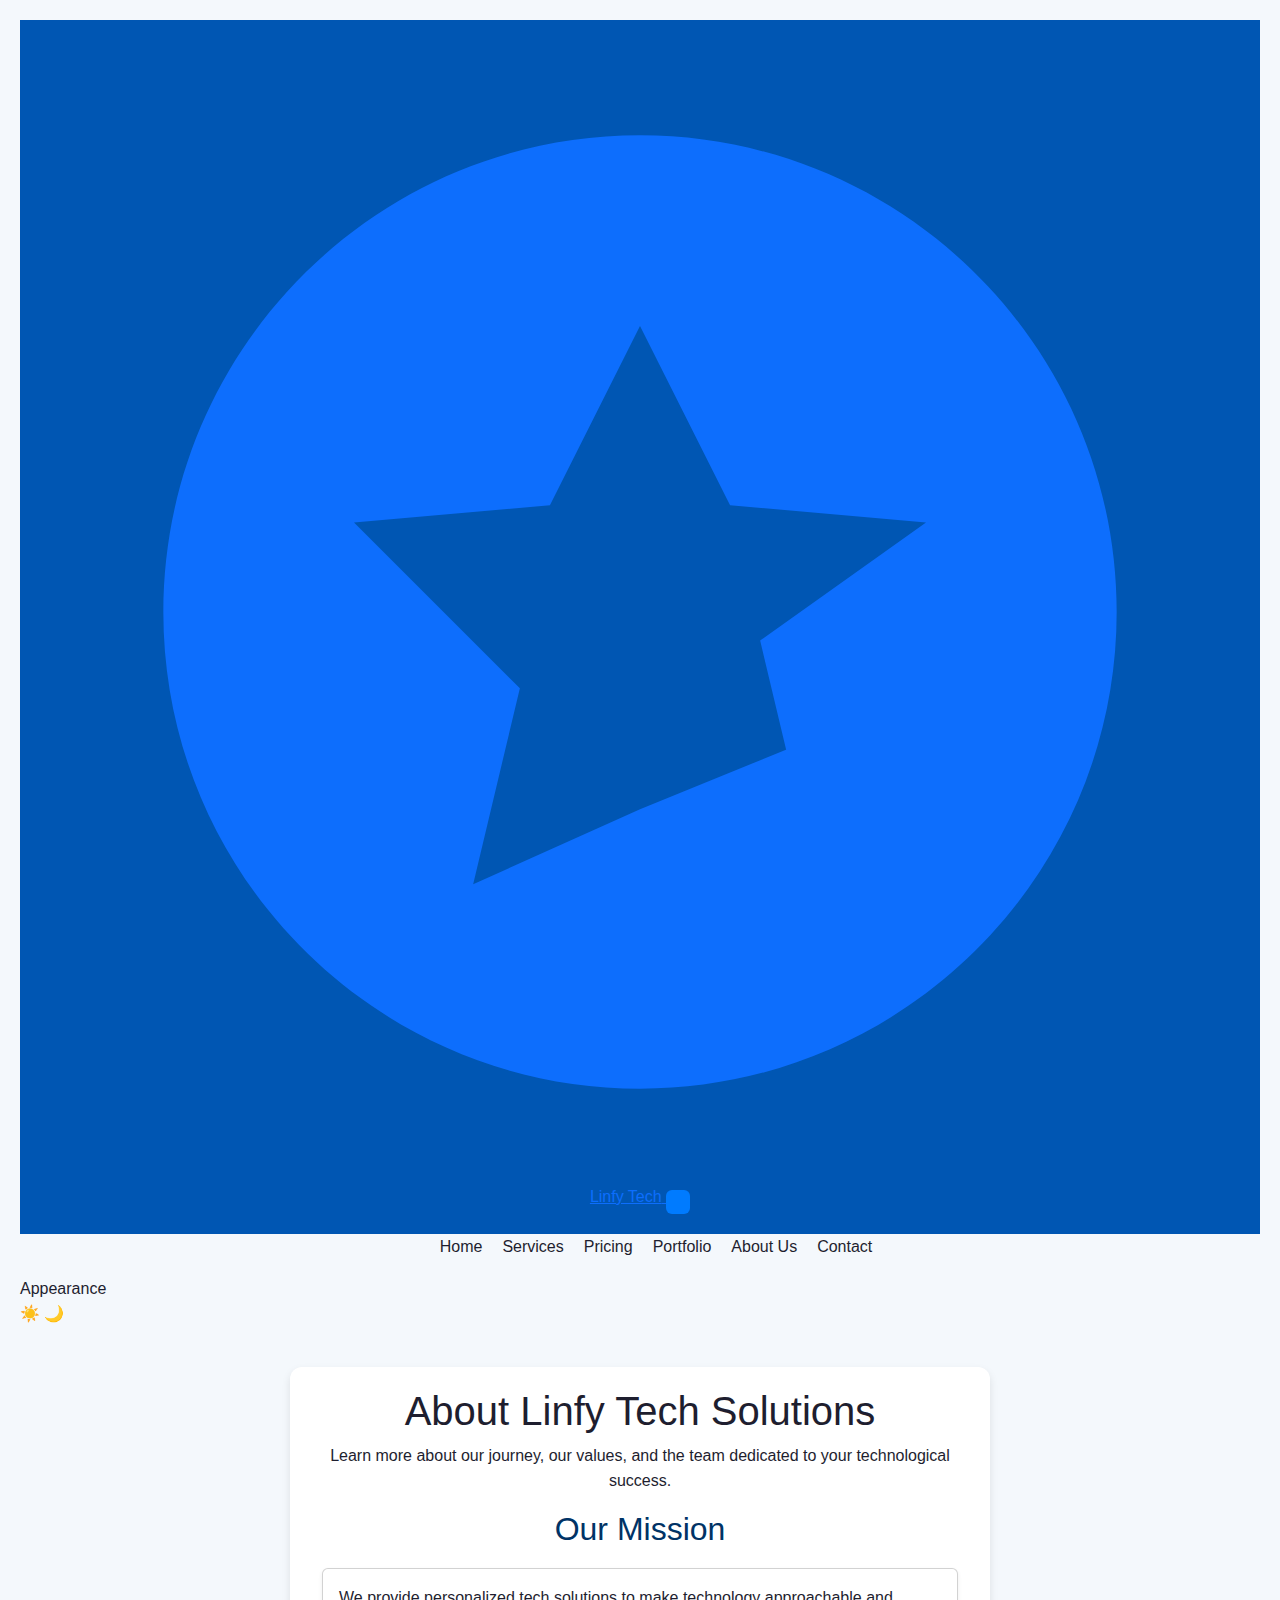
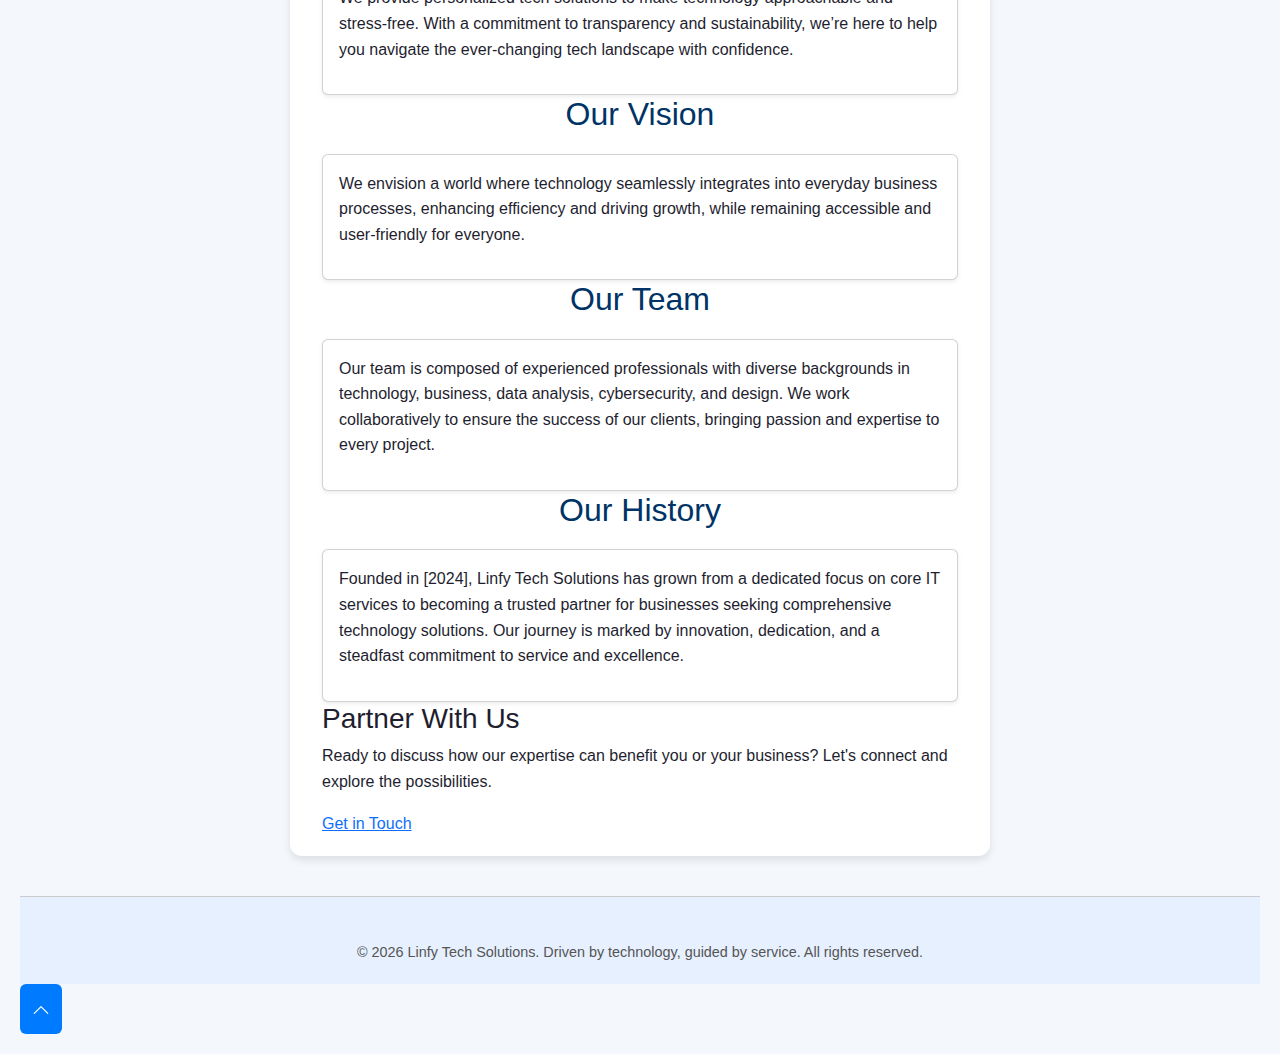
<file: about.html>
<!DOCTYPE html>
<html lang="en" data-bs-theme="light">
<head>
    <meta charset="UTF-8">
    <meta name="viewport" content="width=device-width, initial-scale=1.0">
    <!-- Updated Title -->
    <title>About Us - Linfy Tech Solutions</title>
    <!-- Bootstrap CSS -->
    <link href="https://cdn.jsdelivr.net/npm/bootstrap@5.3.3/dist/css/bootstrap.min.css" rel="stylesheet" integrity="sha384-QWTKZyjpPEjISv5WaRU9OFeRpok6YctnYmDr5pNlyT2bRjXh0JMhjY6hW+ALEwIH" crossorigin="anonymous">
    <!-- Font Awesome CSS (Using v6.5.1 like index.html) -->
    <link rel="stylesheet" href="https://cdnjs.cloudflare.com/ajax/libs/font-awesome/6.5.1/css/all.min.css" integrity="sha512-DTOQO9RWCH3ppGqcWaEA1BIZOC6xxalwEsw9c2QQeAIftl+Vegovlnee1c9QX4TctnWMn13TZye+giMm8e2LwA==" crossorigin="anonymous" referrerpolicy="no-referrer" />
    <!-- Global Styles -->
    <link rel="stylesheet" href="styles.css">
    <!-- Preconnect/Preload hints -->
    <link rel="preconnect" href="https://fonts.googleapis.com">
    <link rel="preconnect" href="https://fonts.gstatic.com" crossorigin>
</head>
<body>
    <div class="app-container">
        <div class="scroll-indicator"></div>

        <!-- Site Header (Standard) -->
        <header class="site-header">
            <div class="header-container container-fluid px-lg-5 px-3">
                 <a href="index.html" class="brand">
                     <!-- Standard SVG Logo -->
                     <svg viewBox="0 0 24 24" fill="currentColor" xmlns="http://www.w3.org/2000/svg"><path d="M12 2C6.48 2 2 6.48 2 12s4.48 10 10 10 10-4.48 10-10S17.52 2 12 2zm3.5 12.71L12 16.14l-3.5 1.57.98-4.11L6 10.12l4.11-.36L12 6l1.89 3.76L18 10.12l-3.48 2.48.98 4.11z"/></svg>
                    <span>Linfy Tech</span>
                </a>
                 <button class="menu-toggle" aria-label="Toggle navigation menu" aria-expanded="false" aria-controls="sidebarNav">
                    <span class="icon-line line-1"></span>
                    <span class="icon-line line-2"></span>
                    <span class="icon-line line-3"></span>
                </button>
            </div>
        </header>

        <!-- Sidebar Navigation (Standard - Added Portfolio) -->
        <nav class="sidebar" id="sidebarNav">
             <ul class="nav-links">
                <li><a href="index.html" class="nav-link">Home</a></li>
                <li><a href="services.html" class="nav-link">Services</a></li>
                <li><a href="pricing.html" class="nav-link">Pricing</a></li>
                <li><a href="portfolio.html" class="nav-link">Portfolio</a></li>
                <li><a href="about.html" class="nav-link">About Us</a></li>
                <li><a href="contact.html" class="nav-link">Contact</a></li>
            </ul>
            <div class="theme-switch-container">
                <span class="theme-switch-label">Appearance</span>
                 <div class="theme-switch" role="switch" aria-checked="false" tabindex="0" aria-label="Toggle dark mode">
                    <span class="icon" aria-hidden="true">☀️</span>
                    <span class="icon" aria-hidden="true">🌙</span>
                </div>
            </div>
        </nav>
        <!-- Sidebar Overlay (Standard) -->
        <div class="sidebar-overlay"></div>

        <!-- Main Content Area -->
        <main class="main-container flex-grow-1">
            <!-- Standard Content Wrapper -->
            <div class="content-wrapper container-xl">

                <!-- Page Header Card -->
                <section class="page-header-card text-center"> <!-- Added text-center for initial card -->
                    <h1 class="page-title">About Linfy Tech Solutions</h1>
                    <p class="intro-text">
                        Learn more about our journey, our values, and the team dedicated to your technological success.
                    </p>
                </section>

                <!-- Mission Section -->
                <section class="page-section mission-section">
                    <div class="section-heading">
                        <h2>Our Mission</h2>
                        <!-- Optional Subtitle: <p>Our driving purpose.</p> -->
                    </div>
                    <!-- Using card style for content consistency -->
                    <div class="card card-body shadow-sm">
                        <p>We provide personalized tech solutions to make technology approachable and stress-free. With a commitment to transparency and sustainability, we’re here to help you navigate the ever-changing tech landscape with confidence.</p>
                    </div>
                </section>

                <!-- Vision Section -->
                <section class="page-section vision-section">
                    <div class="section-heading">
                        <h2>Our Vision</h2>
                         <!-- Optional Subtitle: <p>Where we aim to go.</p> -->
                    </div>
                    <div class="card card-body shadow-sm">
                        <p>We envision a world where technology seamlessly integrates into everyday business processes, enhancing efficiency and driving growth, while remaining accessible and user-friendly for everyone.</p>
                    </div>
                </section>

                <!-- Team Section -->
                <section class="page-section team-section">
                    <div class="section-heading">
                        <h2>Our Team</h2>
                         <!-- Optional Subtitle: <p>The people behind the solutions.</p> -->
                    </div>
                    <div class="card card-body shadow-sm">
                        <p>Our team is composed of experienced professionals with diverse backgrounds in technology, business, data analysis, cybersecurity, and design. We work collaboratively to ensure the success of our clients, bringing passion and expertise to every project.</p>
                        <!-- Future Enhancement: Could use a row/col layout here for individual team member profiles -->
                    </div>
                </section>

                <!-- History Section -->
                <section class="page-section history-section">
                    <div class="section-heading">
                        <h2>Our History</h2>
                         <!-- Optional Subtitle: <p>Our story so far.</p> -->
                    </div>
                     <div class="card card-body shadow-sm">
                        <p>Founded in [2024], Linfy Tech Solutions has grown from a dedicated focus on core IT services to becoming a trusted partner for businesses seeking comprehensive technology solutions. Our journey is marked by innovation, dedication, and a steadfast commitment to service and excellence.</p>
                     </div>
                </section>

                <!-- Call to Action Section (Standard) -->
                <section class="page-section cta-section-wrapper">
                     <div class="cta-section">
                        <h3>Partner With Us</h3>
                        <p>Ready to discuss how our expertise can benefit you or your business? Let's connect and explore the possibilities.</p>
                        <a href="contact.html" class="cta-btn">Get in Touch</a>
                    </div>
                </section>

            </div> <!-- End .content-wrapper -->
        </main>

        <!-- Site Footer (Standard + Social from index.html) -->
        <footer class="site-footer mt-auto">
            <div class="container">
                 <div class="social-media mb-4">
                    <a href="https://www.facebook.com/profile.php?id=100084779703710" target="_blank" rel="noopener noreferrer" aria-label="Facebook" class="social-icon"><i class="fab fa-facebook-f"></i></a>
                    <a href="https://www.linkedin.com/in/linfordlee14/" target="_blank" rel="noopener noreferrer" aria-label="LinkedIn" class="social-icon"><i class="fab fa-linkedin-in"></i></a>
                    <a href="mailto:linfordlee14@gmail.com" aria-label="Email" class="social-icon"><i class="fas fa-envelope"></i></a>
                    <a href="https://github.com/linfordlee14" target="_blank" rel="noopener noreferrer" aria-label="GitHub" class="social-icon"><i class="fab fa-github"></i></a>
                </div>
                <div class="copyright">
                    <!-- Standard copyright with dynamic year -->
                    © <span id="current-year"></span> Linfy Tech Solutions. Driven by technology, guided by service. All rights reserved.
                </div>
            </div>
        </footer>

        <!-- Back to Top Button (Standard) -->
        <button class="back-to-top" aria-label="Back to Top" title="Back to Top">
             <svg xmlns="http://www.w3.org/2000/svg" width="18" height="18" fill="currentColor" viewBox="0 0 16 16">
                <path fill-rule="evenodd" d="M7.646 4.646a.5.5 0 0 1 .708 0l6 6a.5.5 0 0 1-.708.708L8 5.707l-5.646 5.647a.5.5 0 0 1-.708-.708l6-6z"/>
            </svg>
        </button>
    </div> <!-- End .app-container -->

    <!-- Global Scripts -->
    <!-- Relies on the global script.js for all functionality -->
    <script src="script.js" defer></script>
</body>
</html>
</file>
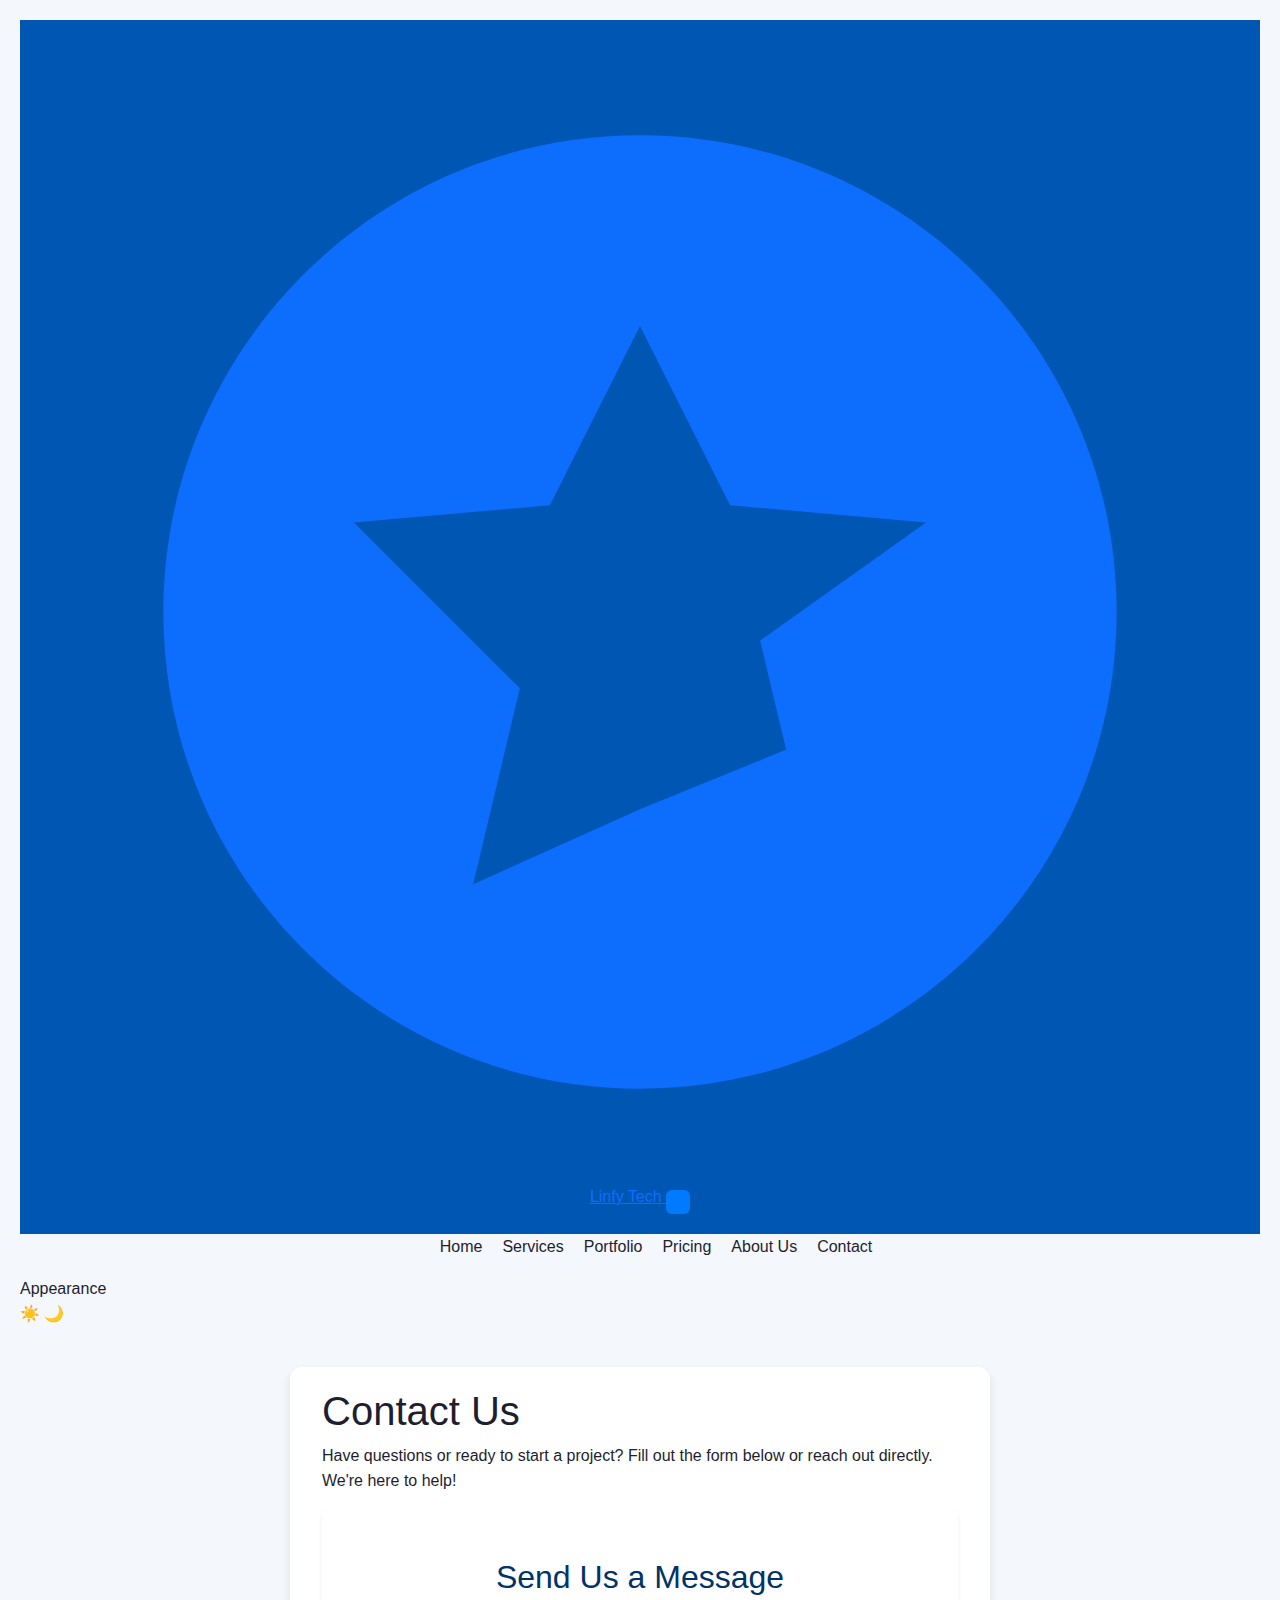
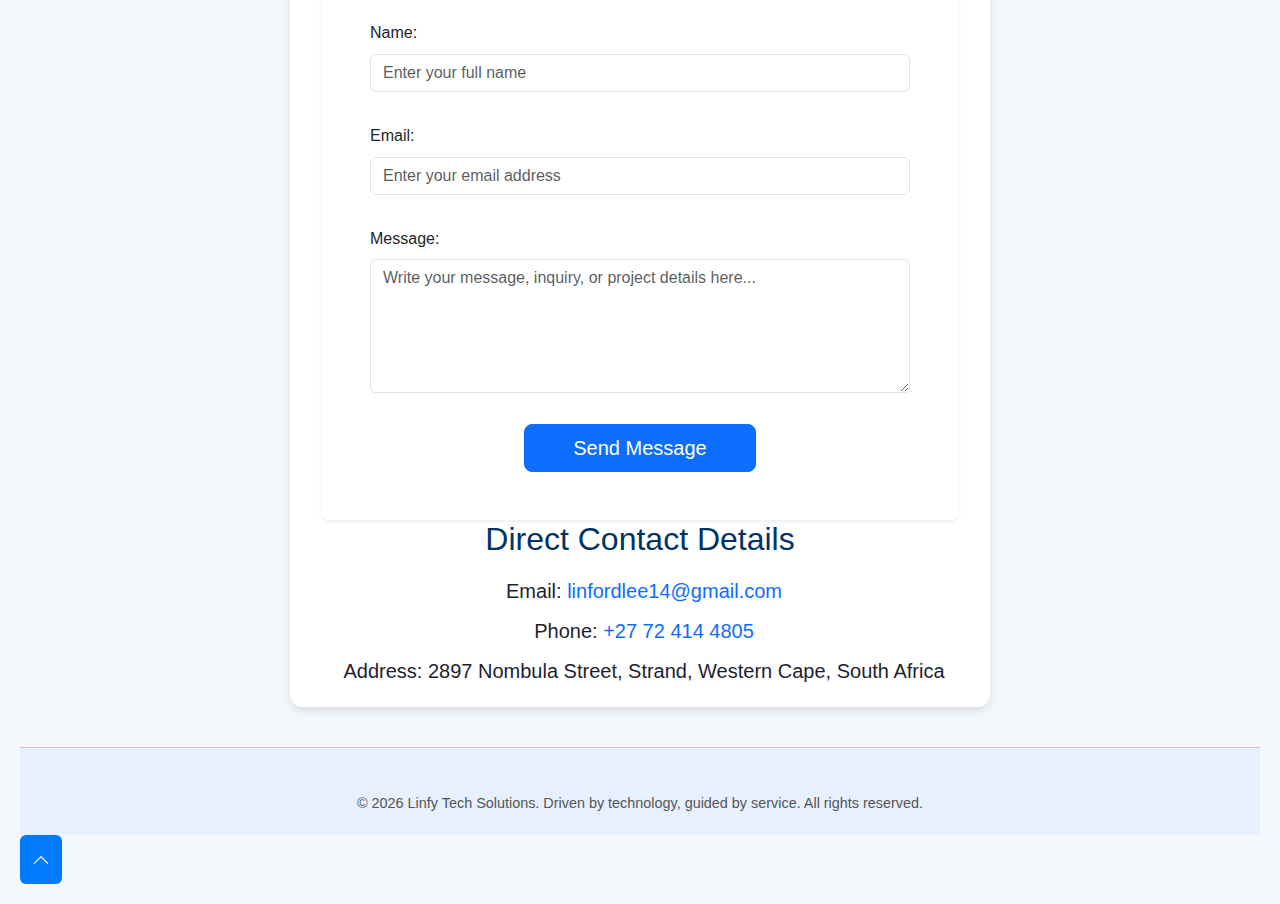
<file: contact.html>
<!DOCTYPE html>
<html lang="en" data-bs-theme="light">
<head>
    <meta charset="UTF-8">
    <meta name="viewport" content="width=device-width, initial-scale=1.0">
    <title>Contact Us - Linfy Tech Solutions</title>
    <!-- Bootstrap CSS -->
    <link href="https://cdn.jsdelivr.net/npm/bootstrap@5.3.3/dist/css/bootstrap.min.css" rel="stylesheet" integrity="sha384-QWTKZyjpPEjISv5WaRU9OFeRpok6YctnYmDr5pNlyT2bRjXh0JMhjY6hW+ALEwIH" crossorigin="anonymous">
    <!-- Font Awesome CSS (Required for icons) -->
    <link rel="stylesheet" href="https://cdnjs.cloudflare.com/ajax/libs/font-awesome/6.5.1/css/all.min.css" integrity="sha512-DTOQO9RWCH3ppGqcWaEA1BIZOC6xxalwEsw9c2QQeAIftl+Vegovlnee1c9QX4TctnWMn13TZye+giMm8e2LwA==" crossorigin="anonymous" referrerpolicy="no-referrer" />
    <!-- Global Styles -->
    <link rel="stylesheet" href="styles.css">
    <!-- Preconnect/Preload hints -->
    <link rel="preconnect" href="https://fonts.googleapis.com">
    <link rel="preconnect" href="https://fonts.gstatic.com" crossorigin>
    <!-- Specific styles for this page (if any minor tweaks are needed, but try to keep in styles.css) -->
    <!--
    <style>
        /* Example: Adjust submit button margin if needed */
        /* .contact-form .submit-button { margin-top: 1rem; } */
    </style>
    -->
</head>
<body>
    <!-- App Container for Flex Layout -->
    <div class="app-container">
        <!-- Scroll Indicator -->
        <div class="scroll-indicator"></div>

        <!-- Site Header (Standard - Copied from index.html) -->
        <header class="site-header">
            <div class="header-container container-fluid px-lg-5 px-3">
                 <a href="index.html" class="brand">
                     <svg viewBox="0 0 24 24" fill="currentColor" xmlns="http://www.w3.org/2000/svg"><path d="M12 2C6.48 2 2 6.48 2 12s4.48 10 10 10 10-4.48 10-10S17.52 2 12 2zm3.5 12.71L12 16.14l-3.5 1.57.98-4.11L6 10.12l4.11-.36L12 6l1.89 3.76L18 10.12l-3.48 2.48.98 4.11z"/></svg>
                    <span>Linfy Tech</span>
                </a>
                 <button class="menu-toggle" aria-label="Toggle navigation menu" aria-expanded="false" aria-controls="sidebarNav">
                    <span class="icon-line line-1"></span>
                    <span class="icon-line line-2"></span>
                    <span class="icon-line line-3"></span>
                </button>
            </div>
        </header>

        <!-- Sidebar Navigation (Standard - Copied from index.html) -->
        <nav class="sidebar" id="sidebarNav">
             <ul class="nav-links">
                <li><a href="index.html" class="nav-link">Home</a></li>
                <li><a href="services.html" class="nav-link">Services</a></li>
                <li><a href="portfolio.html" class="nav-link">Portfolio</a></li>
                <li><a href="pricing.html" class="nav-link">Pricing</a></li>
                <li><a href="about.html" class="nav-link">About Us</a></li>
                <li><a href="contact.html" class="nav-link">Contact</a></li> <!-- Active link handled by script.js -->
            </ul>
            <div class="theme-switch-container">
                <span class="theme-switch-label">Appearance</span>
                 <div class="theme-switch" role="switch" aria-checked="false" tabindex="0" aria-label="Toggle dark mode">
                    <span class="icon" aria-hidden="true">☀️</span>
                    <span class="icon" aria-hidden="true">🌙</span>
                </div>
            </div>
        </nav>
        <!-- Sidebar Overlay (Standard - Copied from index.html) -->
        <div class="sidebar-overlay"></div>

        <!-- Main Content Area -->
        <main class="main-container flex-grow-1">
            <div class="content-wrapper container-xl"> <!-- Bootstrap container for content width -->

                <!-- Page Header Card -->
                <section class="page-header-card">
                    <h1 class="page-title">Contact Us</h1>
                    <p class="intro-text">
                        Have questions or ready to start a project? Fill out the form below or reach out directly. We're here to help!
                    </p>
                </section>

                <!-- Contact Form Section -->
                <section class="page-section contact-form-section">
                    <!-- Optional: Wrap form in a card for visual separation -->
                    <div class="card p-4 p-md-5 shadow-sm border-0">
                        <h2 class="text-center mb-4">Send Us a Message</h2>
                        <!-- Add Bootstrap validation classes if desired -->
                        <form action="#" method="post" class="contact-form needs-validation" novalidate>
                            <div class="mb-3">
                                <label for="name" class="form-label">Name:</label>
                                <input type="text" class="form-control" id="name" name="name" placeholder="Enter your full name" required>
                                <div class="invalid-feedback">
                                    Please enter your name.
                                </div>
                            </div>
                            <div class="mb-3">
                                <label for="email" class="form-label">Email:</label>
                                <input type="email" class="form-control" id="email" name="email" placeholder="Enter your email address" required>
                                <div class="invalid-feedback">
                                    Please enter a valid email address.
                                </div>
                            </div>
                            <div class="mb-3">
                                <label for="message" class="form-label">Message:</label>
                                <textarea class="form-control" id="message" name="message" rows="5" placeholder="Write your message, inquiry, or project details here..." required></textarea>
                                <div class="invalid-feedback">
                                    Please enter your message.
                                </div>
                            </div>
                             <!-- Use Bootstrap button classes, potentially reusing cta-btn styling if desired, or standard btn -->
                            <div class="text-center">
                                <button type="submit" class="btn btn-primary btn-lg px-5 cta-btn">Send Message</button>
                                <!-- Alternative: Use cta-btn directly if you want that exact style -->
                                <!-- <button type="submit" class="cta-btn">Send Message</button> -->
                            </div>
                        </form>
                    </div> <!-- End Card -->
                </section>

                <!-- Contact Details Section -->
                <section class="page-section contact-details-section">
                    <div class="text-center"> <!-- Center aligning the content -->
                        <h2 class="mb-3">Direct Contact Details</h2>
                         <p class="lead mb-2">
                            <i class="fas fa-envelope me-2 text-primary" aria-hidden="true"></i>Email:
                            <a href="mailto:linfordlee14@gmail.com" class="text-decoration-none">linfordlee14@gmail.com</a>
                        </p>
                        <p class="lead mb-2">
                            <i class="fas fa-phone me-2 text-primary" aria-hidden="true"></i>Phone:
                            <a href="tel:+27724144805" class="text-decoration-none">+27 72 414 4805</a>
                        </p>
                        <p class="lead mb-0">
                           <i class="fas fa-map-marker-alt me-2 text-primary" aria-hidden="true"></i>Address:
                           2897 Nombula Street, Strand, Western Cape, South Africa
                        </p>
                        <!-- Consider adding a Google Maps embed here if desired -->
                    </div>
                </section>

            </div> <!-- End .content-wrapper -->
        </main>

        <!-- Site Footer (Standard + Social - Copied from index.html) -->
        <footer class="site-footer mt-auto">
            <div class="container">
                 <div class="social-media mb-4">
                    <a href="https://www.facebook.com/profile.php?id=100084779703710" target="_blank" rel="noopener noreferrer" aria-label="Facebook" class="social-icon"><i class="fab fa-facebook-f"></i></a>
                    <a href="https://www.linkedin.com/in/linfordlee14/" target="_blank" rel="noopener noreferrer" aria-label="LinkedIn" class="social-icon"><i class="fab fa-linkedin-in"></i></a>
                    <a href="mailto:linfordlee14@gmail.com" aria-label="Email" class="social-icon"><i class="fas fa-envelope"></i></a>
                    <a href="https://github.com/linfordlee14" target="_blank" rel="noopener noreferrer" aria-label="GitHub" class="social-icon"><i class="fab fa-github"></i></a>
                </div>
                <div class="copyright">
                    © <span id="current-year"></span> Linfy Tech Solutions. Driven by technology, guided by service. All rights reserved.
                </div>
            </div>
        </footer>

        <!-- Back to Top Button (Standard - Copied from index.html) -->
        <button class="back-to-top" aria-label="Back to Top" title="Back to Top">
             <svg xmlns="http://www.w3.org/2000/svg" width="18" height="18" fill="currentColor" viewBox="0 0 16 16">
                <path fill-rule="evenodd" d="M7.646 4.646a.5.5 0 0 1 .708 0l6 6a.5.5 0 0 1-.708.708L8 5.707l-5.646 5.647a.5.5 0 0 1-.708-.708l6-6z"/>
            </svg>
        </button>

    </div> <!-- End .app-container -->

    <!-- Global Scripts -->
    <script src="script.js" defer></script>
     <!-- Optional: Add Bootstrap JS bundle if using components that require it (like dropdowns, tooltips, validation feedback), though not strictly needed for this form structure -->
     <!-- <script src="https://cdn.jsdelivr.net/npm/bootstrap@5.3.3/dist/js/bootstrap.bundle.min.js" integrity="sha384-YvpcrYf0tY3lHB60NNkmXc5s9fDVZLESaAA55NDzOxhy9GkcIdslK1eN7N6jIeHz" crossorigin="anonymous"></script> -->
     <!-- Optional: Basic Bootstrap Form Validation Script (if needed) -->
     <script>
        // Example starter JavaScript for disabling form submissions if there are invalid fields
        (() => {
          'use strict'

          // Fetch all the forms we want to apply custom Bootstrap validation styles to
          const forms = document.querySelectorAll('.needs-validation')

          // Loop over them and prevent submission
          Array.from(forms).forEach(form => {
            form.addEventListener('submit', event => {
              if (!form.checkValidity()) {
                event.preventDefault()
                event.stopPropagation()
              }

              form.classList.add('was-validated')
            }, false)
          })
        })()
     </script>

</body>
</html>
</file>
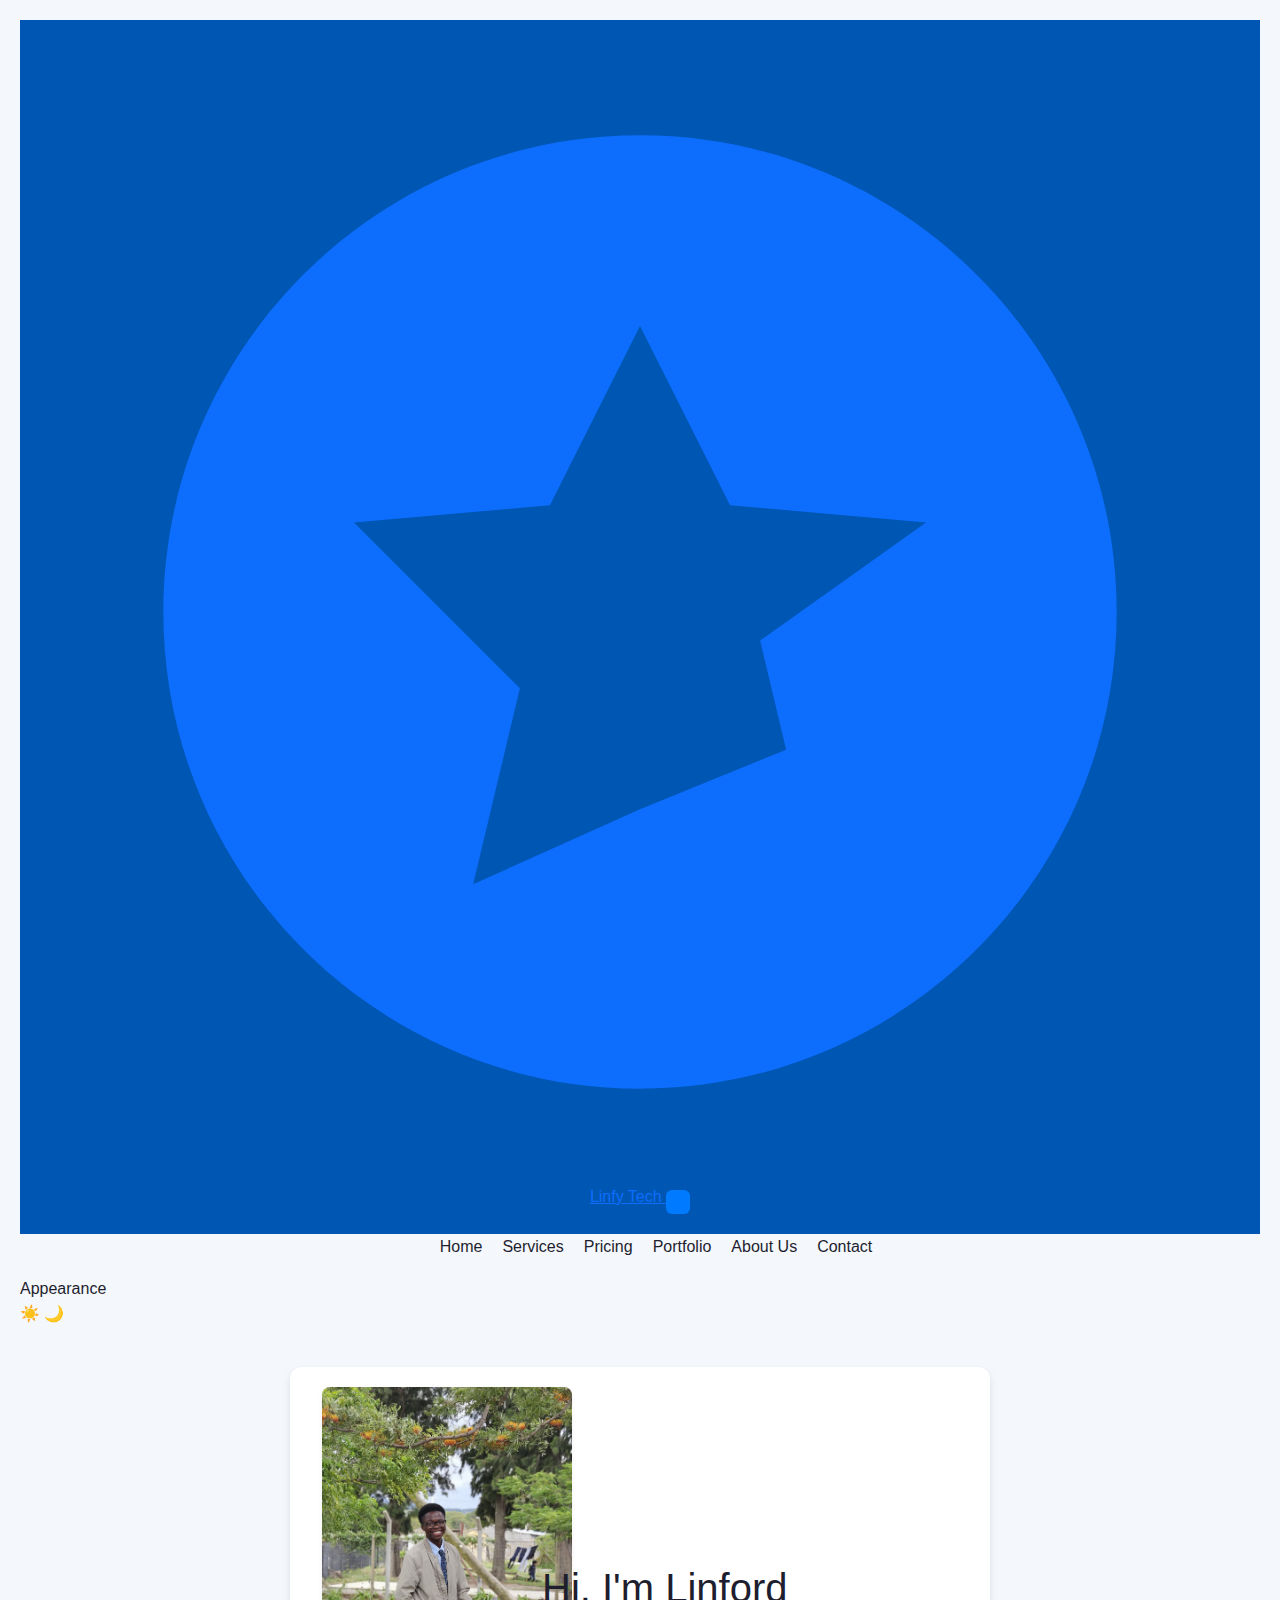
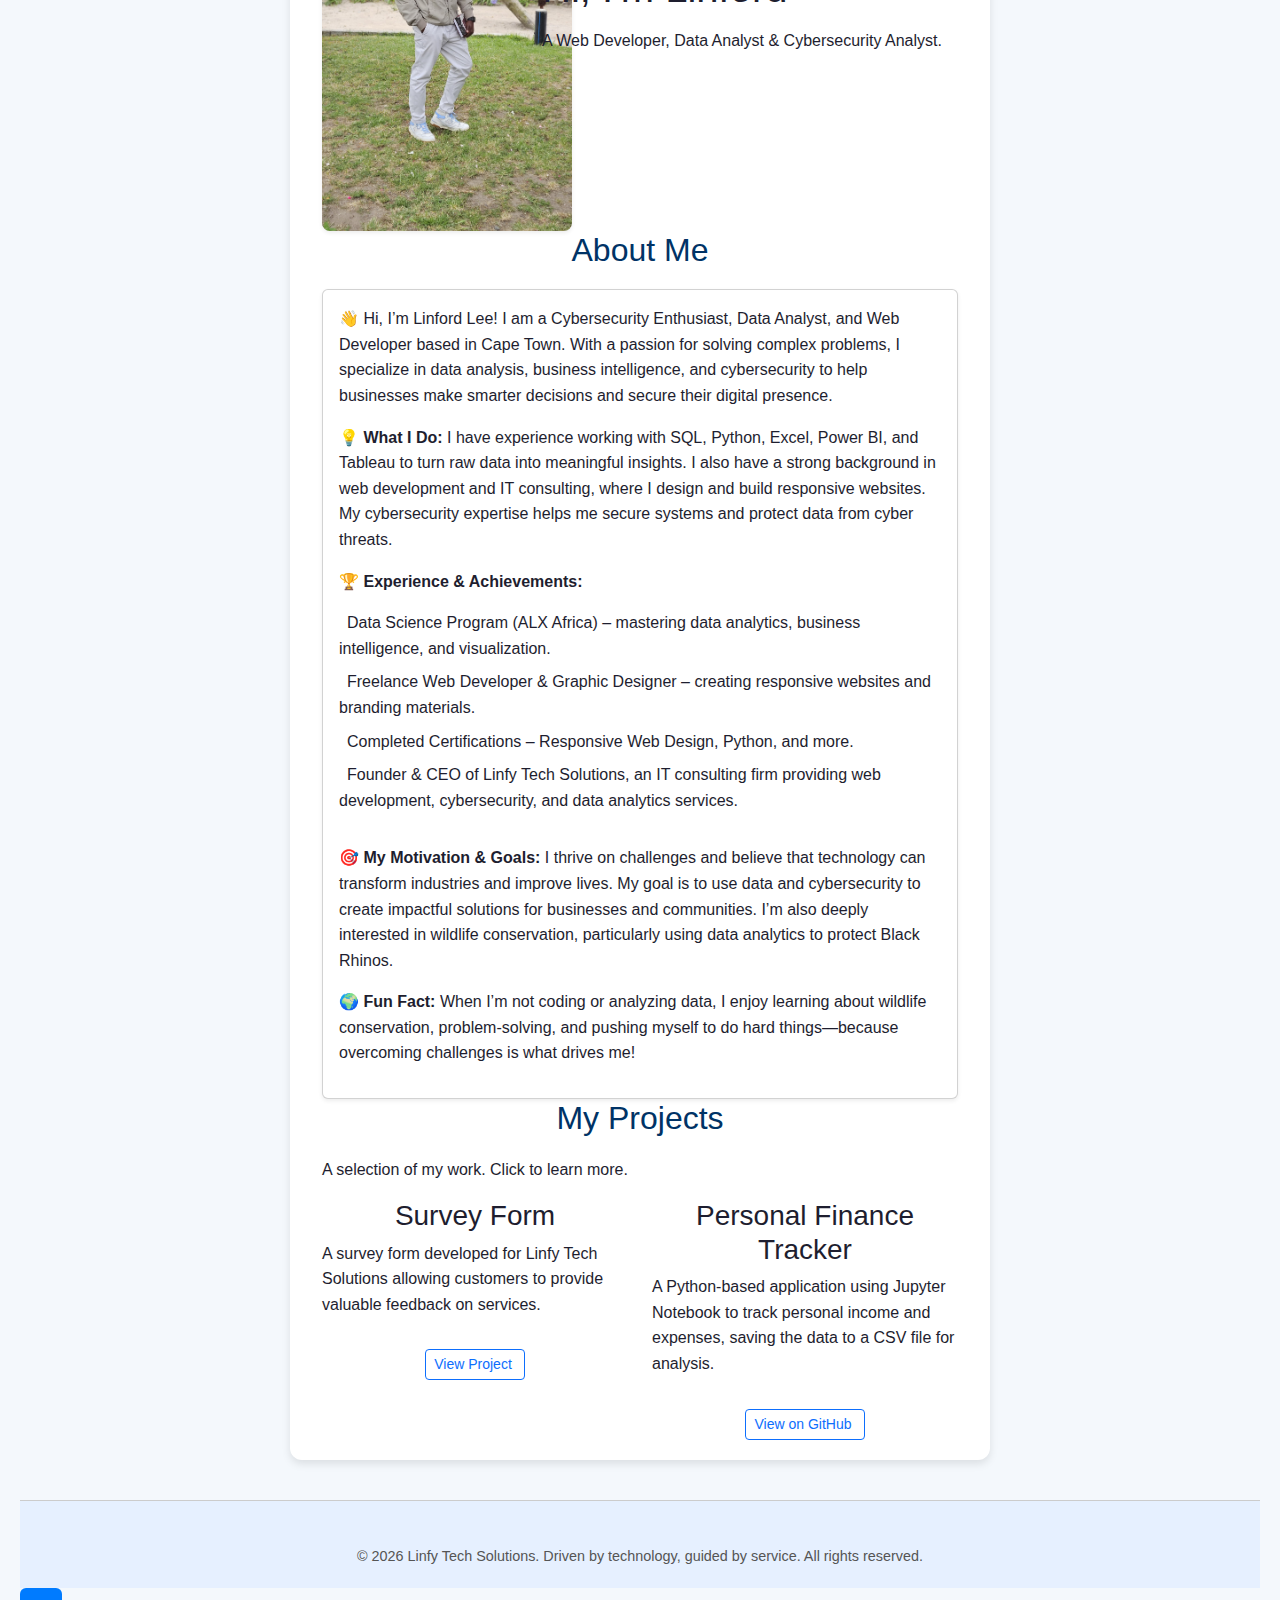
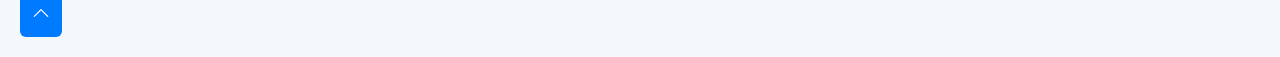
<file: portfolio.html>
<!DOCTYPE html>
<html lang="en" data-bs-theme="light">
<head>
    <meta charset="UTF-8">
    <meta name="viewport" content="width=device-width, initial-scale=1.0">
    <!-- Updated Title -->
    <title>Linfy Tech Solutions - Portfolio</title>
    <!-- Bootstrap CSS -->
    <link href="https://cdn.jsdelivr.net/npm/bootstrap@5.3.3/dist/css/bootstrap.min.css" rel="stylesheet" integrity="sha384-QWTKZyjpPEjISv5WaRU9OFeRpok6YctnYmDr5pNlyT2bRjXh0JMhjY6hW+ALEwIH" crossorigin="anonymous">
    <!-- Font Awesome CSS (Using v6.5.1 like index.html) -->
    <link rel="stylesheet" href="https://cdnjs.cloudflare.com/ajax/libs/font-awesome/6.5.1/css/all.min.css" integrity="sha512-DTOQO9RWCH3ppGqcWaEA1BIZOC6xxalwEsw9c2QQeAIftl+Vegovlnee1c9QX4TctnWMn13TZye+giMm8e2LwA==" crossorigin="anonymous" referrerpolicy="no-referrer" />
    <!-- Global Styles -->
    <link rel="stylesheet" href="styles.css">
    <!-- Preconnect/Preload hints -->
    <link rel="preconnect" href="https://fonts.googleapis.com">
    <link rel="preconnect" href="https://fonts.gstatic.com" crossorigin>
</head>
<body>
    <div class="app-container">
        <div class="scroll-indicator"></div>

        <!-- Site Header (Standard) -->
        <header class="site-header">
            <div class="header-container container-fluid px-lg-5 px-3">
                 <a href="index.html" class="brand">
                     <svg viewBox="0 0 24 24" fill="currentColor" xmlns="http://www.w3.org/2000/svg"><path d="M12 2C6.48 2 2 6.48 2 12s4.48 10 10 10 10-4.48 10-10S17.52 2 12 2zm3.5 12.71L12 16.14l-3.5 1.57.98-4.11L6 10.12l4.11-.36L12 6l1.89 3.76L18 10.12l-3.48 2.48.98 4.11z"/></svg>
                    <span>Linfy Tech</span>
                </a>
                 <button class="menu-toggle" aria-label="Toggle navigation menu" aria-expanded="false" aria-controls="sidebarNav">
                    <span class="icon-line line-1"></span>
                    <span class="icon-line line-2"></span>
                    <span class="icon-line line-3"></span>
                </button>
            </div>
        </header>

        <!-- Sidebar Navigation (Standard) -->
        <nav class="sidebar" id="sidebarNav">
             <ul class="nav-links">
                <li><a href="index.html" class="nav-link">Home</a></li>
                <li><a href="services.html" class="nav-link">Services</a></li>
                <li><a href="pricing.html" class="nav-link">Pricing</a></li>
                <!-- Add Portfolio Link -->
                <li><a href="portfolio.html" class="nav-link">Portfolio</a></li>
                <li><a href="about.html" class="nav-link">About Us</a></li>
                <li><a href="contact.html" class="nav-link">Contact</a></li>
            </ul>
            <div class="theme-switch-container">
                <span class="theme-switch-label">Appearance</span>
                 <div class="theme-switch" role="switch" aria-checked="false" tabindex="0" aria-label="Toggle dark mode">
                    <span class="icon" aria-hidden="true">☀️</span>
                    <span class="icon" aria-hidden="true">🌙</span>
                </div>
            </div>
        </nav>
        <!-- Sidebar Overlay (Standard) -->
        <div class="sidebar-overlay"></div>

        <!-- Main Content Area -->
        <main class="main-container flex-grow-1">
            <!-- Standard Content Wrapper -->
            <div class="content-wrapper container-xl">

                <!-- Intro Section using Page Header Card Style -->
                <section class="page-header-card intro-section">
                    <div class="row align-items-center g-4">
                        <div class="col-md-4 text-center text-md-start">
                             <!-- Added Bootstrap classes for responsiveness and styling -->
                             <!-- Ensure 'profile-image.jpg' path is correct relative to this HTML file -->
                             <img src="profile-image.jpg" alt="Linford's Profile Picture" class="img-fluid rounded-3 shadow-sm" style="max-width: 250px; height: auto;">
                        </div>
                        <div class="col-md-8">
                            <!-- Using page-title style for the main heading -->
                            <h1 class="page-title mb-3">Hi, I'm Linford</h1>
                            <!-- Using intro-text style -->
                            <p class="intro-text mb-0">A Web Developer, Data Analyst & Cybersecurity Analyst.</p>
                        </div>
                    </div>
                </section>

                <!-- About Me Section -->
                <section class="page-section about-me-section">
                    <div class="section-heading">
                        <h2>About Me</h2>
                        <!-- Optional: Add a subtitle paragraph here if desired -->
                    </div>
                    <!-- Content within a standard card or just paragraphs -->
                    <div class="card card-body shadow-sm">
                        <p>👋 Hi, I’m Linford Lee! I am a Cybersecurity Enthusiast, Data Analyst, and Web Developer based in Cape Town. With a passion for solving complex problems, I specialize in data analysis, business intelligence, and cybersecurity to help businesses make smarter decisions and secure their digital presence.</p>
                        <p>💡 <strong>What I Do:</strong> I have experience working with SQL, Python, Excel, Power BI, and Tableau to turn raw data into meaningful insights. I also have a strong background in web development and IT consulting, where I design and build responsive websites. My cybersecurity expertise helps me secure systems and protect data from cyber threats.</p>
                        <p>🏆 <strong>Experience & Achievements:</strong></p>
                        <!-- Using Bootstrap list-unstyled for cleaner look -->
                        <ul class="list-unstyled mb-4">
                            <li class="mb-2"><i class="fas fa-check-circle text-success me-2"></i>Data Science Program (ALX Africa) – mastering data analytics, business intelligence, and visualization.</li>
                            <li class="mb-2"><i class="fas fa-check-circle text-success me-2"></i>Freelance Web Developer & Graphic Designer – creating responsive websites and branding materials.</li>
                            <li class="mb-2"><i class="fas fa-check-circle text-success me-2"></i>Completed Certifications – Responsive Web Design, Python, and more.</li>
                            <li class="mb-2"><i class="fas fa-check-circle text-success me-2"></i>Founder & CEO of Linfy Tech Solutions, an IT consulting firm providing web development, cybersecurity, and data analytics services.</li>
                        </ul>
                        <p>🎯 <strong>My Motivation & Goals:</strong> I thrive on challenges and believe that technology can transform industries and improve lives. My goal is to use data and cybersecurity to create impactful solutions for businesses and communities. I’m also deeply interested in wildlife conservation, particularly using data analytics to protect Black Rhinos.</p>
                        <p>🌍 <strong>Fun Fact:</strong> When I’m not coding or analyzing data, I enjoy learning about wildlife conservation, problem-solving, and pushing myself to do hard things—because overcoming challenges is what drives me!</p>
                    </div>
                </section>

                <!-- Projects Section -->
                <section class="page-section projects-section">
                    <div class="section-heading">
                        <h2>My Projects</h2>
                        <p>A selection of my work. Click to learn more.</p>
                    </div>
                    <!-- Using Bootstrap Grid for Project Cards -->
                    <div class="row g-xl-4 g-lg-4 g-md-4 g-4 justify-content-center">

                        <!-- Project Card 1: Survey Form -->
                        <div class="col-md-6 d-flex align-items-stretch">
                             <!-- Reusing feature-card styling for consistency, or create a dedicated .project-card -->
                            <div class="feature-card text-start h-100"> <!-- text-start aligns content left -->
                                <i class="fa-solid fa-list-check feature-icon text-center w-100"></i> <!-- Centered icon -->
                                <h3 class="text-center">Survey Form</h3>
                                <p>A survey form developed for Linfy Tech Solutions allowing customers to provide valuable feedback on services.</p>
                                <div class="mt-auto text-center"> <!-- Push button to bottom -->
                                     <!-- Styling link as a button -->
                                     <a href="survey-form.html" class="btn btn-sm btn-outline-primary mt-3">
                                        View Project <i class="fa-solid fa-arrow-up-right-from-square fa-xs ms-1"></i>
                                     </a>
                                </div>
                            </div>
                        </div>

                        <!-- Project Card 2: Finance Tracker -->
                        <div class="col-md-6 d-flex align-items-stretch">
                            <div class="feature-card text-start h-100">
                                <i class="fa-solid fa-calculator feature-icon text-center w-100"></i>
                                <h3 class="text-center">Personal Finance Tracker</h3>
                                <p>A Python-based application using Jupyter Notebook to track personal income and expenses, saving the data to a CSV file for analysis.</p>
                                <div class="mt-auto text-center">
                                     <!-- Link to GitHub -->
                                     <a href="https://github.com/linfordlee14/Personal_Finance_Tracer.git" target="_blank" rel="noopener noreferrer" class="btn btn-sm btn-outline-primary mt-3">
                                        View on GitHub <i class="fa-brands fa-github fa-sm ms-1"></i>
                                     </a>
                                </div>
                            </div>
                        </div>

                        <!-- Add more project cards here using the same structure -->

                    </div>
                </section>

            </div> <!-- End .content-wrapper -->
        </main>

        <!-- Site Footer (Standard + Social from index.html) -->
        <footer class="site-footer mt-auto">
            <div class="container">
                 <div class="social-media mb-4">
                    <a href="https://www.facebook.com/profile.php?id=100084779703710" target="_blank" rel="noopener noreferrer" aria-label="Facebook" class="social-icon"><i class="fab fa-facebook-f"></i></a>
                    <a href="https://www.linkedin.com/in/linfordlee14/" target="_blank" rel="noopener noreferrer" aria-label="LinkedIn" class="social-icon"><i class="fab fa-linkedin-in"></i></a>
                    <a href="mailto:linfordlee14@gmail.com" aria-label="Email" class="social-icon"><i class="fas fa-envelope"></i></a>
                    <a href="https://github.com/linfordlee14" target="_blank" rel="noopener noreferrer" aria-label="GitHub" class="social-icon"><i class="fab fa-github"></i></a>
                </div>
                <div class="copyright">
                    © <span id="current-year"></span> Linfy Tech Solutions. Driven by technology, guided by service. All rights reserved.
                </div>
            </div>
        </footer>

        <!-- Back to Top Button (Standard) -->
        <!-- The button itself is standard, JS handles the logic -->
        <button class="back-to-top" aria-label="Back to Top" title="Back to Top">
             <svg xmlns="http://www.w3.org/2000/svg" width="18" height="18" fill="currentColor" viewBox="0 0 16 16">
                <path fill-rule="evenodd" d="M7.646 4.646a.5.5 0 0 1 .708 0l6 6a.5.5 0 0 1-.708.708L8 5.707l-5.646 5.647a.5.5 0 0 1-.708-.708l6-6z"/>
            </svg>
        </button>
    </div> <!-- End .app-container -->

    <!-- Global Scripts -->
    <!-- Removed inline script, relying on global script.js -->
    <script src="script.js" defer></script>
</body>
</html>
</file>
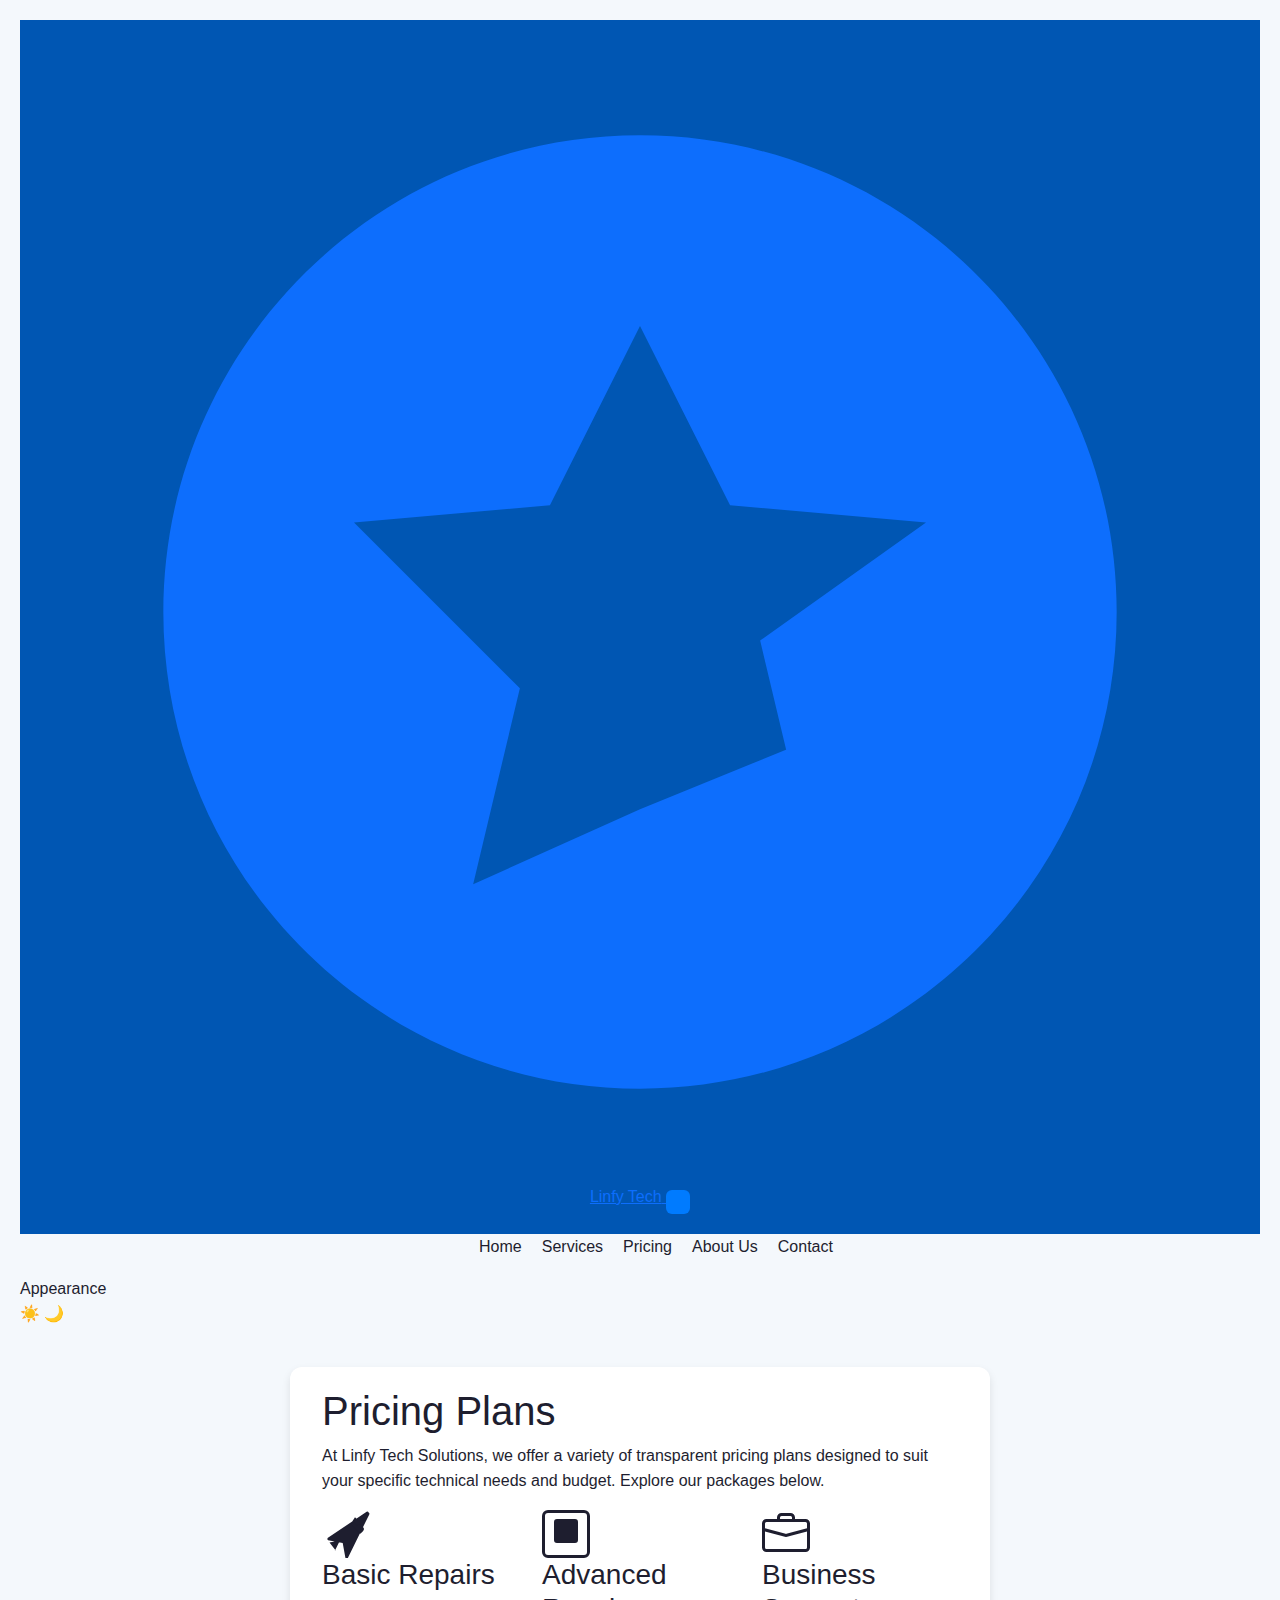
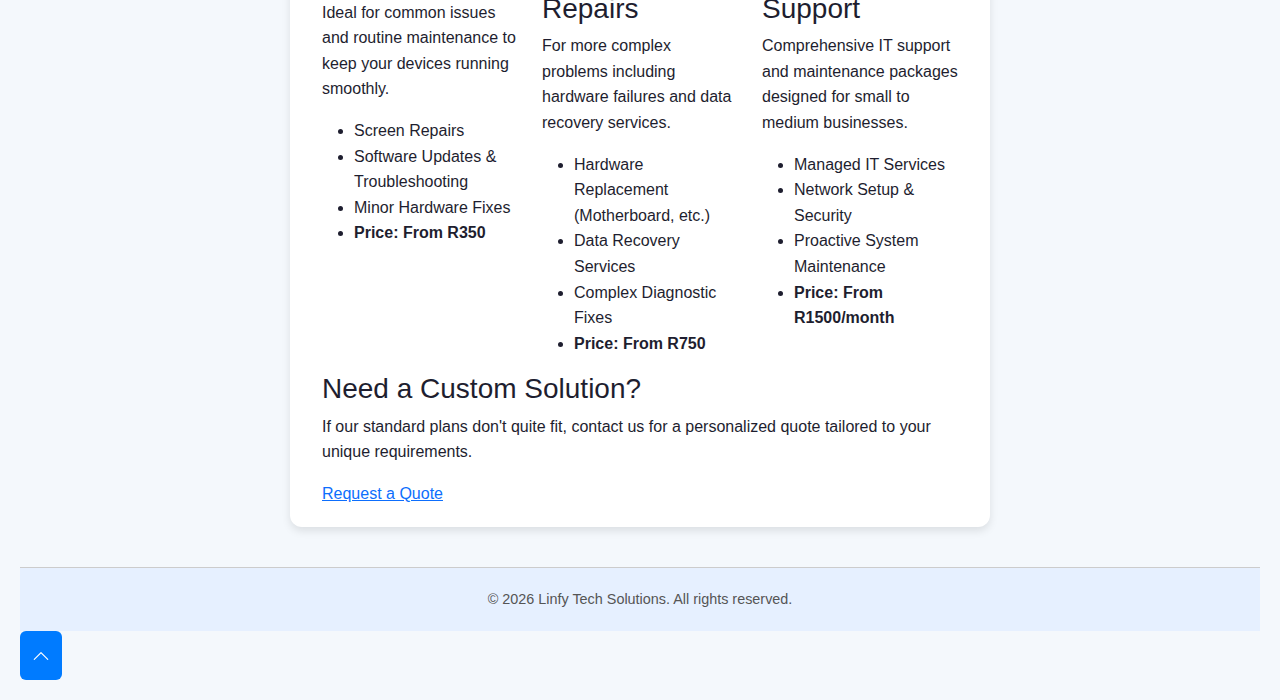
<file: pricing.html>
<!DOCTYPE html>
<html lang="en" data-bs-theme="light">
<head>
    <meta charset="UTF-8">
    <meta name="viewport" content="width=device-width, initial-scale=1.0">
    <title>Linfy Tech Solutions - Pricing Plans</title> <!-- Updated Title -->
    <!-- Bootstrap CSS CDN -->
    <link href="https://cdn.jsdelivr.net/npm/bootstrap@5.3.3/dist/css/bootstrap.min.css" rel="stylesheet" integrity="sha384-QWTKZyjpPEjISv5WaRU9OFeRpok6YctnYmDr5pNlyT2bRjXh0JMhjY6hW+ALEwIH" crossorigin="anonymous">
    <!-- Link to External Stylesheet -->
    <link rel="stylesheet" href="styles.css">
    <!-- Preconnect/Preload hints (Optional but can improve performance) -->
    <link rel="preconnect" href="https://fonts.googleapis.com">
    <link rel="preconnect" href="https://fonts.gstatic.com" crossorigin>
    <!-- Note: Google Font import is handled within styles.css -->
</head>
<body>
    <!-- App Container for Flex Layout -->
    <div class="app-container">
        <!-- Scroll Indicator -->
        <div class="scroll-indicator"></div>

        <!-- Site Header -->
        <header class="site-header">
            <div class="header-container container-fluid px-lg-5 px-3"> <!-- Use Bootstrap container classes -->
                 <a href="index.html" class="brand">
                     <!-- Your SVG Logo -->
                     <svg viewBox="0 0 24 24" fill="currentColor" xmlns="http://www.w3.org/2000/svg"><path d="M12 2C6.48 2 2 6.48 2 12s4.48 10 10 10 10-4.48 10-10S17.52 2 12 2zm3.5 12.71L12 16.14l-3.5 1.57.98-4.11L6 10.12l4.11-.36L12 6l1.89 3.76L18 10.12l-3.48 2.48.98 4.11z"/></svg>
                    <span>Linfy Tech</span>
                </a>
                <!-- Menu Toggle Button -->
                 <button class="menu-toggle" aria-label="Toggle navigation menu" aria-expanded="false" aria-controls="sidebarNav">
                    <span class="icon-line line-1"></span>
                    <span class="icon-line line-2"></span>
                    <span class="icon-line line-3"></span>
                </button>
            </div>
        </header>

        <!-- Sidebar Navigation -->
        <nav class="sidebar" id="sidebarNav">
            <ul class="nav-links">
                 <!-- Active class will be handled by script.js -->
                 <li><a href="index.html" class="nav-link">Home</a></li>
                 <li><a href="services.html" class="nav-link">Services</a></li>
                 <li><a href="pricing.html" class="nav-link">Pricing</a></li>
                 <li><a href="about.html" class="nav-link">About Us</a></li>
                 <li><a href="contact.html" class="nav-link">Contact</a></li>
            </ul>
            <!-- Theme Switch in Sidebar -->
            <div class="theme-switch-container">
                <span class="theme-switch-label">Appearance</span>
                 <div class="theme-switch" role="switch" aria-checked="false" tabindex="0" aria-label="Toggle dark mode">
                    <!-- Icons using Emoji -->
                    <span class="icon" aria-hidden="true">☀️</span>
                    <span class="icon" aria-hidden="true">🌙</span>
                </div>
            </div>
        </nav>
        <!-- Sidebar Overlay -->
        <div class="sidebar-overlay"></div>

        <!-- Main Content Area -->
        <main class="main-container flex-grow-1">
            <div class="content-wrapper container-xl"> <!-- Bootstrap container for content width -->

                <!-- Page Header Card -->
                <section class="page-header-card">
                    <h1 class="page-title">Pricing Plans</h1>
                    <p class="intro-text">
                        At Linfy Tech Solutions, we offer a variety of transparent pricing plans designed to suit your specific technical needs and budget. Explore our packages below.
                    </p>
                </section>

                <!-- Pricing Section -->
                <section class="page-section pricing-section">
                    <!-- Optional Section Heading (uncomment if desired) -->
                    <!--
                    <div class="section-heading">
                        <h2>Choose Your Plan</h2>
                        <p>Select the package that best fits your requirements.</p>
                    </div>
                    -->

                    <!-- Bootstrap Grid for Pricing Plans -->
                    <div class="row g-xl-4 g-lg-4 g-md-4 g-4 justify-content-center">

                        <!-- Pricing Plan 1: Basic Repairs -->
                        <div class="col-lg-4 col-md-6 d-flex align-items-stretch">
                            <div class="service-card w-100"> <!-- Re-use service-card styling -->
                                <!-- SVG Icon: Basic Tools -->
                                <svg class="service-icon" xmlns="http://www.w3.org/2000/svg" fill="currentColor" viewBox="0 0 16 16" width="48" height="48">
                                  <path d="M15.525.812a.5.5 0 0 1 .225.65L8.7 15.85a.5.5 0 0 1-.9.05L6.9 11l-4.85-.9a.5.5 0 0 1 .05-.9L14.875.587a.5.5 0 0 1 .65.225zM2.5 10.85l3.4-.65L11 2.4 13.6 5l-7.75 5.45-1.6 3.2.25-.25z"/>
                                  <path d="M10.5 3.9l-.85.85L12.8 7.9l.85-.85a1 1 0 0 0 0-1.4l-.6-.6a1 1 0 0 0-1.4 0z"/>
                                </svg>
                                <h3>Basic Repairs</h3>
                                <p>Ideal for common issues and routine maintenance to keep your devices running smoothly.</p>
                                <ul class="service-benefits mt-auto">
                                    <li>Screen Repairs</li>
                                    <li>Software Updates & Troubleshooting</li>
                                    <li>Minor Hardware Fixes</li>
                                    <li><strong>Price: From R350</strong></li>
                                </ul>
                            </div>
                        </div>

                        <!-- Pricing Plan 2: Advanced Repairs -->
                        <div class="col-lg-4 col-md-6 d-flex align-items-stretch">
                            <div class="service-card w-100">
                                <!-- SVG Icon: Chip/Advanced Tech -->
                                <svg class="service-icon" xmlns="http://www.w3.org/2000/svg" fill="currentColor" viewBox="0 0 16 16" width="48" height="48">
                                  <path d="M14 1a1 1 0 0 1 1 1v12a1 1 0 0 1-1 1H2a1 1 0 0 1-1-1V2a1 1 0 0 1 1-1h12zM2 0a2 2 0 0 0-2 2v12a2 2 0 0 0 2 2h12a2 2 0 0 0 2-2V2a2 2 0 0 0-2-2H2z"/>
                                  <path d="M4 4a1 1 0 0 1 1-1h6a1 1 0 0 1 1 1v6a1 1 0 0 1-1 1H5a1 1 0 0 1-1-1V4zm2 1h4v4H6V5z"/>
                                </svg>
                                <h3>Advanced Repairs</h3>
                                <p>For more complex problems including hardware failures and data recovery services.</p>
                                <ul class="service-benefits mt-auto">
                                    <li>Hardware Replacement (Motherboard, etc.)</li>
                                    <li>Data Recovery Services</li>
                                    <li>Complex Diagnostic Fixes</li>
                                    <li><strong>Price: From R750</strong></li>
                                </ul>
                            </div>
                        </div>

                        <!-- Pricing Plan 3: Business Support -->
                        <div class="col-lg-4 col-md-6 d-flex align-items-stretch">
                            <div class="service-card w-100">
                                 <!-- SVG Icon: Building/Briefcase -->
                                <svg class="service-icon" xmlns="http://www.w3.org/2000/svg" fill="currentColor" viewBox="0 0 16 16" width="48" height="48">
                                  <path d="M6.5 1A1.5 1.5 0 0 0 5 2.5V3H1.5A1.5 1.5 0 0 0 0 4.5v8A1.5 1.5 0 0 0 1.5 14h13a1.5 1.5 0 0 0 1.5-1.5v-8A1.5 1.5 0 0 0 14.5 3H11v-.5A1.5 1.5 0 0 0 9.5 1h-3zm0 1h3a.5.5 0 0 1 .5.5V3H6v-.5a.5.5 0 0 1 .5-.5zm1.886 6.914L15 7.151V12.5a.5.5 0 0 1-.5.5h-13a.5.5 0 0 1-.5-.5V7.15l6.614 1.764a1.5 1.5 0 0 0 .772 0zM1.5 4h13a.5.5 0 0 1 .5.5v1.616L8.129 7.948a.5.5 0 0 1-.258 0L1 6.116V4.5a.5.5 0 0 1 .5-.5z"/>
                                </svg>
                                <h3>Business Support</h3>
                                <p>Comprehensive IT support and maintenance packages designed for small to medium businesses.</p>
                                <ul class="service-benefits mt-auto">
                                    <li>Managed IT Services</li>
                                    <li>Network Setup & Security</li>
                                    <li>Proactive System Maintenance</li>
                                    <li><strong>Price: From R1500/month</strong></li>
                                </ul>
                            </div>
                        </div>

                    </div> <!-- End .row -->
                </section>

                 <!-- Call to Action Section (Consistent with services.html) -->
                <section class="page-section cta-section-wrapper">
                     <div class="cta-section">
                        <h3>Need a Custom Solution?</h3>
                        <p>If our standard plans don't quite fit, contact us for a personalized quote tailored to your unique requirements.</p>
                        <a href="contact.html" class="cta-btn">Request a Quote</a>
                    </div>
                </section>

            </div> <!-- End .content-wrapper -->
        </main>

        <!-- Site Footer -->
        <footer class="site-footer mt-auto"> <!-- mt-auto pushes footer down -->
            <div class="container"> <!-- Bootstrap container for footer content -->
                <div class="copyright">
                    <!-- Updated Copyright Year -->
                    © <span id="current-year"></span> Linfy Tech Solutions. All rights reserved.
                </div>
            </div>
        </footer>

        <!-- Back to Top Button -->
        <button class="back-to-top" aria-label="Back to Top" title="Back to Top">
            <svg xmlns="http://www.w3.org/2000/svg" width="18" height="18" fill="currentColor" viewBox="0 0 16 16">
                <path fill-rule="evenodd" d="M7.646 4.646a.5.5 0 0 1 .708 0l6 6a.5.5 0 0 1-.708.708L8 5.707l-5.646 5.647a.5.5 0 0 1-.708-.708l6-6z"/>
            </svg>
        </button>
    </div> <!-- End .app-container -->

    <!-- Link to External JavaScript -->
    <script src="script.js"></script>

</body>
</html>
</file>
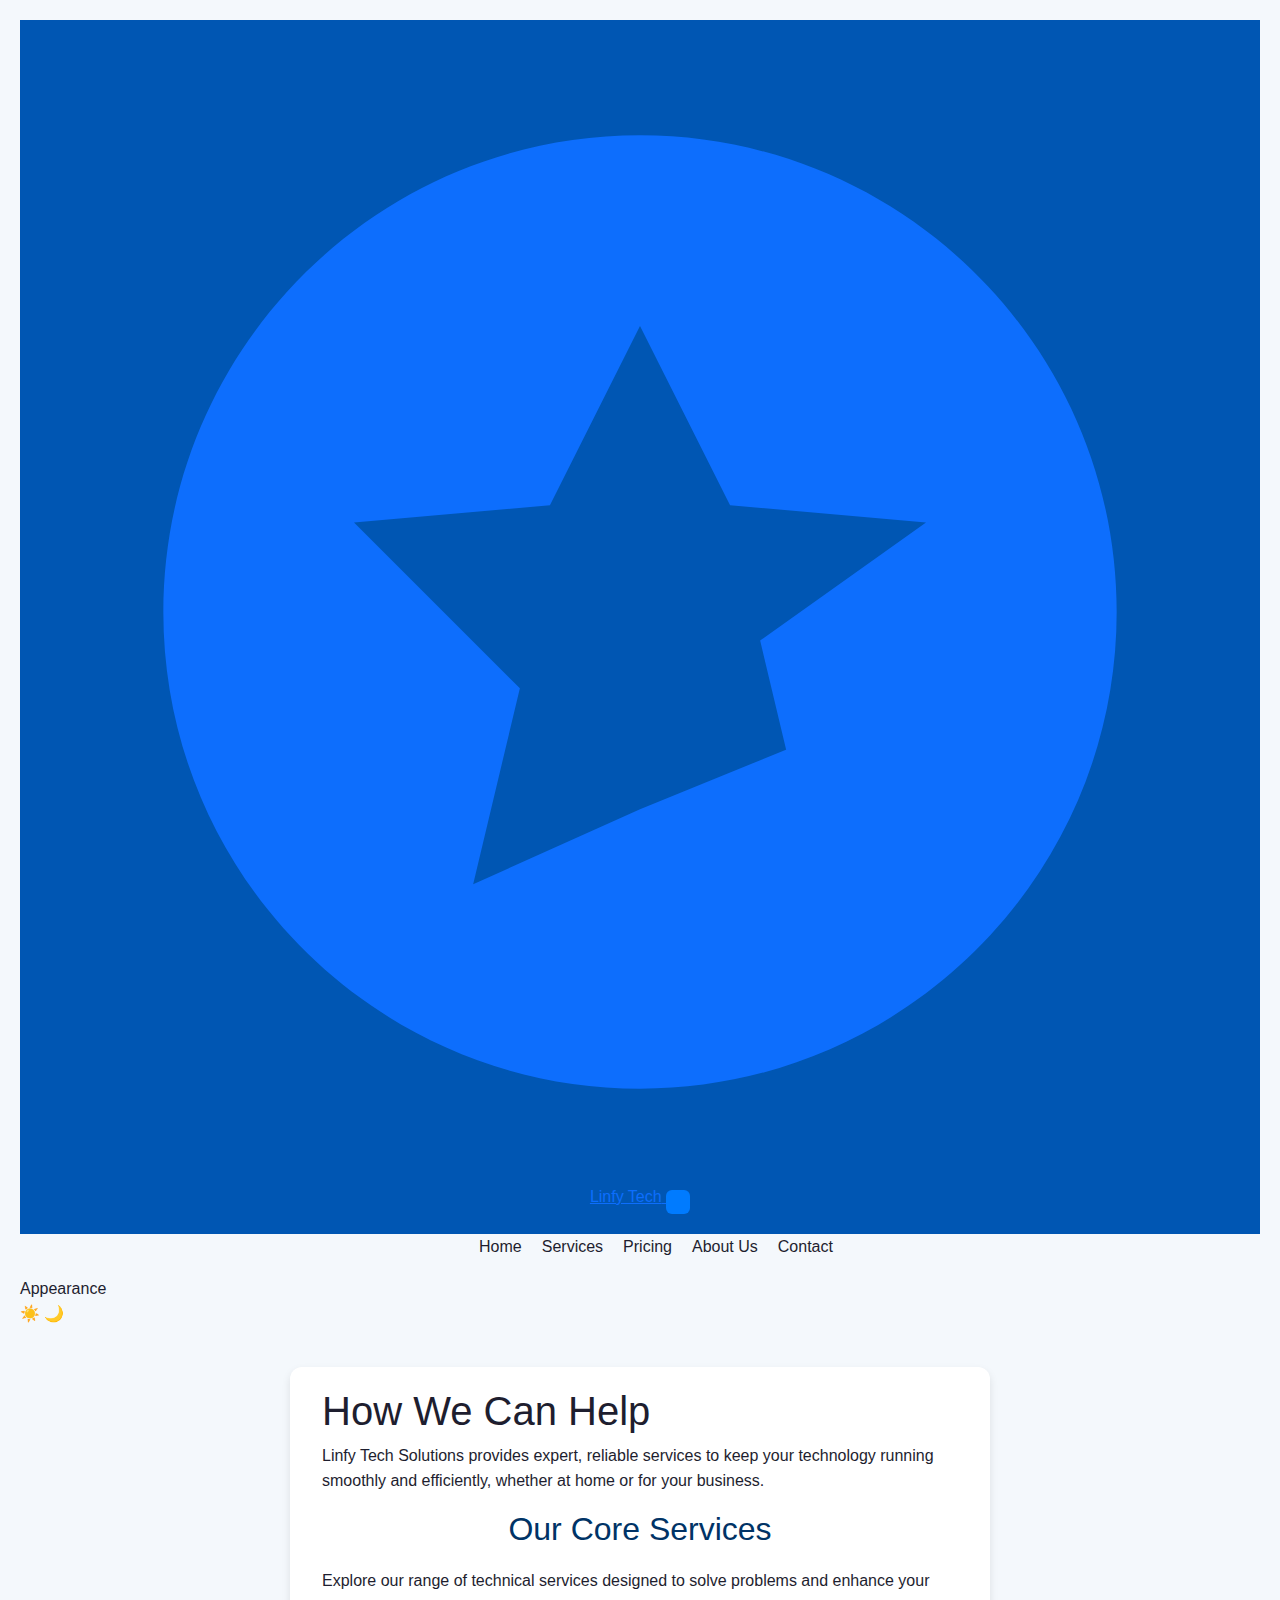
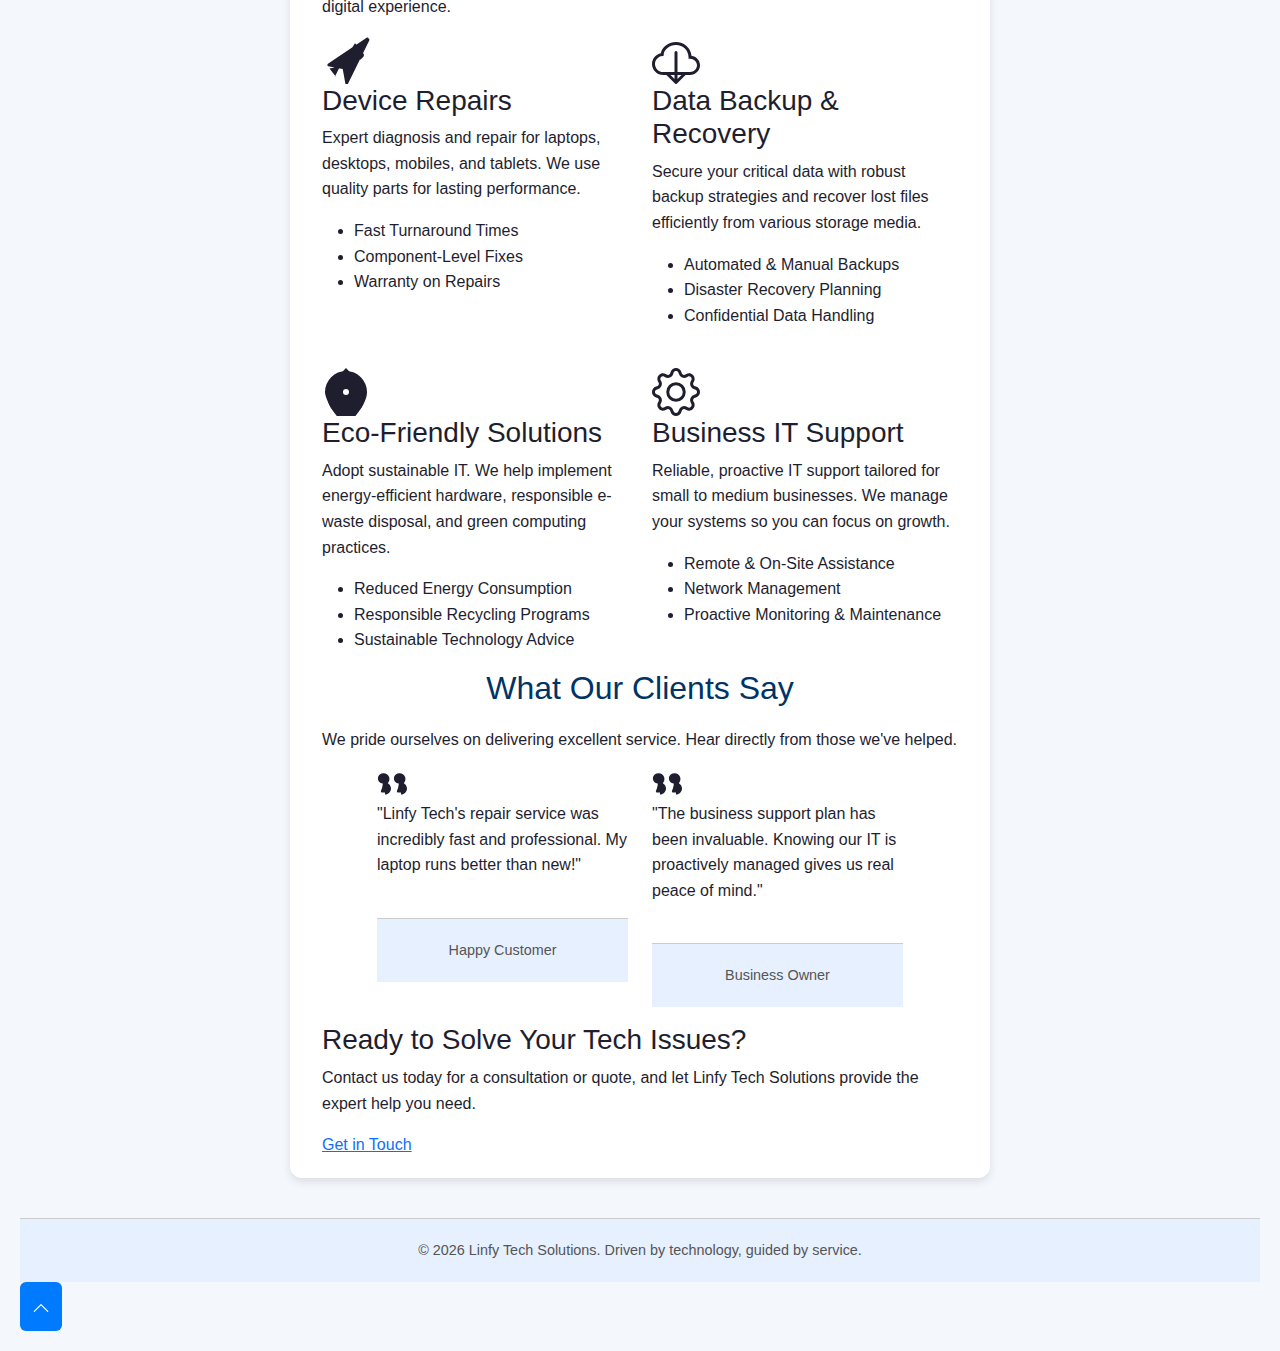
<file: services.html>
<!DOCTYPE html>
<html lang="en" data-bs-theme="light">
<head>
    <meta charset="UTF-8">
    <meta name="viewport" content="width=device-width, initial-scale=1.0">
    <title>Linfy Tech Solutions - Our Services</title>
    <!-- Bootstrap CSS CDN -->
    <link href="https://cdn.jsdelivr.net/npm/bootstrap@5.3.3/dist/css/bootstrap.min.css" rel="stylesheet" integrity="sha384-QWTKZyjpPEjISv5WaRU9OFeRpok6YctnYmDr5pNlyT2bRjXh0JMhjY6hW+ALEwIH" crossorigin="anonymous">
    <!-- Link to External Stylesheet -->
    <link rel="stylesheet" href="styles.css">
    <!-- Preconnect/Preload hints (Optional but can improve performance) -->
    <link rel="preconnect" href="https://fonts.googleapis.com">
    <link rel="preconnect" href="https://fonts.gstatic.com" crossorigin>
    <!-- Note: Google Font import is handled within styles.css now -->
</head>
<body>
    <!-- App Container for Flex Layout -->
    <div class="app-container">
        <!-- Scroll Indicator -->
        <div class="scroll-indicator"></div>

        <!-- Site Header -->
        <header class="site-header">
            <div class="header-container container-fluid px-lg-5 px-3"> <!-- Use Bootstrap container classes -->
                 <a href="index.html" class="brand">
                     <!-- Your SVG Logo -->
                     <svg viewBox="0 0 24 24" fill="currentColor" xmlns="http://www.w3.org/2000/svg"><path d="M12 2C6.48 2 2 6.48 2 12s4.48 10 10 10 10-4.48 10-10S17.52 2 12 2zm3.5 12.71L12 16.14l-3.5 1.57.98-4.11L6 10.12l4.11-.36L12 6l1.89 3.76L18 10.12l-3.48 2.48.98 4.11z"/></svg>
                    <span>Linfy Tech</span>
                </a>
                <!-- Menu Toggle Button -->
                 <button class="menu-toggle" aria-label="Toggle navigation menu" aria-expanded="false" aria-controls="sidebarNav">
                    <span class="icon-line line-1"></span>
                    <span class="icon-line line-2"></span>
                    <span class="icon-line line-3"></span>
                </button>
            </div>
        </header>

        <!-- Sidebar Navigation -->
        <nav class="sidebar" id="sidebarNav">
            <ul class="nav-links">
                 <!-- Active class will be handled by script.js -->
                 <li><a href="index.html" class="nav-link">Home</a></li>
                 <li><a href="services.html" class="nav-link">Services</a></li>
                 <li><a href="pricing.html" class="nav-link">Pricing</a></li>
                 <li><a href="about.html" class="nav-link">About Us</a></li>
                 <li><a href="contact.html" class="nav-link">Contact</a></li>
            </ul>
            <!-- Theme Switch in Sidebar -->
            <div class="theme-switch-container">
                <span class="theme-switch-label">Appearance</span>
                 <div class="theme-switch" role="switch" aria-checked="false" tabindex="0" aria-label="Toggle dark mode">
                    <!-- Icons using Emoji -->
                    <span class="icon" aria-hidden="true">☀️</span>
                    <span class="icon" aria-hidden="true">🌙</span>
                </div>
            </div>
        </nav>
        <!-- Sidebar Overlay -->
        <div class="sidebar-overlay"></div>

        <!-- Main Content Area -->
        <main class="main-container flex-grow-1">
            <div class="content-wrapper container-xl"> <!-- Bootstrap container for content width -->

                <!-- Page Header Card -->
                <section class="page-header-card">
                    <h1 class="page-title">How We Can Help</h1>
                    <p class="intro-text">
                        Linfy Tech Solutions provides expert, reliable services to keep your technology running smoothly and efficiently, whether at home or for your business.
                    </p>
                </section>

                <!-- Services Section -->
                <section class="page-section services-section">
                    <div class="section-heading">
                        <h2>Our Core Services</h2>
                        <p>Explore our range of technical services designed to solve problems and enhance your digital experience.</p>
                    </div>

                    <!-- Bootstrap Grid for Services -->
                    <div class="row g-xl-4 g-lg-4 g-md-4 g-4 justify-content-center">
                        <!-- Service Card 1: Device Repairs -->
                        <div class="col-md-6 col-lg-6 d-flex align-items-stretch"> <!-- Use align-items-stretch for equal height -->
                            <div class="service-card w-100"> <!-- Removed inline animation delay, handled by JS now -->
                                <!-- SVG Icon: Repair Tool -->
                                <svg class="service-icon" xmlns="http://www.w3.org/2000/svg" fill="currentColor" viewBox="0 0 16 16" width="48" height="48">
                                     <path d="M15.525.812a.5.5 0 0 1 .225.65L8.7 15.85a.5.5 0 0 1-.9.05L6.9 11l-4.85-.9a.5.5 0 0 1 .05-.9L14.875.587a.5.5 0 0 1 .65.225zM2.5 10.85l3.4-.65L11 2.4 13.6 5l-7.75 5.45-1.6 3.2.25-.25z"/>
                                     <path d="M10.5 3.9l-.85.85L12.8 7.9l.85-.85a1 1 0 0 0 0-1.4l-.6-.6a1 1 0 0 0-1.4 0z"/>
                                </svg>
                                <h3>Device Repairs</h3>
                                <p>Expert diagnosis and repair for laptops, desktops, mobiles, and tablets. We use quality parts for lasting performance.</p>
                                <ul class="service-benefits mt-auto"> <!-- mt-auto pushes benefits to bottom -->
                                    <li>Fast Turnaround Times</li>
                                    <li>Component-Level Fixes</li>
                                    <li>Warranty on Repairs</li>
                                </ul>
                            </div>
                        </div>

                        <!-- Service Card 2: Data Backup & Recovery -->
                        <div class="col-md-6 col-lg-6 d-flex align-items-stretch">
                            <div class="service-card w-100">
                                <!-- SVG Icon: Cloud Backup/Recovery -->
                                <svg class="service-icon" xmlns="http://www.w3.org/2000/svg" fill="currentColor" viewBox="0 0 16 16" width="48" height="48">
                                    <path d="M4.406 3.342A5.53 5.53 0 0 1 8 2c2.69 0 4.923 2 5.166 4.579C14.758 6.804 16 8.137 16 9.773 16 11.569 14.502 13 12.687 13H3.781C1.708 13 0 11.366 0 9.318c0-1.763 1.266-3.223 2.942-3.593.143-.863.698-1.723 1.464-2.383zm.653.757c-.757.653-1.153 1.44-1.153 2.056v.448l-.445.049C2.064 6.805 1 7.952 1 9.318 1 10.785 2.23 12 3.781 12h8.906C13.98 12 15 10.988 15 9.773c0-1.216-1.02-2.228-2.313-2.228h-.5v-.5C12.188 4.825 10.328 3 8 3a4.53 4.53 0 0 0-2.941 1.1z"/>
                                    <path d="M7.646 15.854a.5.5 0 0 0 .708 0l3-3a.5.5 0 0 0-.708-.708L8.5 14.293V5.5a.5.5 0 0 0-1 0v8.793l-2.146-2.147a.5.5 0 0 0-.708.708l3 3z"/>
                                </svg>
                                <h3>Data Backup & Recovery</h3>
                                <p>Secure your critical data with robust backup strategies and recover lost files efficiently from various storage media.</p>
                                 <ul class="service-benefits mt-auto">
                                    <li>Automated & Manual Backups</li>
                                    <li>Disaster Recovery Planning</li>
                                    <li>Confidential Data Handling</li>
                                </ul>
                            </div>
                        </div>

                        <!-- Service Card 3: Eco-Friendly Solutions -->
                        <div class="col-md-6 col-lg-6 d-flex align-items-stretch">
                            <div class="service-card w-100">
                                 <!-- SVG Icon: Leaf/Recycle -->
                                 <svg class="service-icon" xmlns="http://www.w3.org/2000/svg" fill="currentColor" viewBox="0 0 16 16" width="48" height="48">
                                     <path d="M8 16a6 6 0 0 0 6-6c0-1.655-1.122-4.905-6-10-4.878 5.095-6 8.345-6 10a6 6 0 0 0 6 6zM8 9a1 1 0 1 1 0-2 1 1 0 0 1 0 2z"/>
                                     <path d="M8 1a7 7 0 0 1 7 7c0 1.96-.946 5.428-7 11.428C1.946 13.428 1 8.96 1 8a7 7 0 0 1 7-7zm0 5a2 2 0 1 0 0 4 2 2 0 0 0 0-4z"/>
                                </svg>
                                <h3>Eco-Friendly Solutions</h3>
                                <p>Adopt sustainable IT. We help implement energy-efficient hardware, responsible e-waste disposal, and green computing practices.</p>
                                <ul class="service-benefits mt-auto">
                                    <li>Reduced Energy Consumption</li>
                                    <li>Responsible Recycling Programs</li>
                                    <li>Sustainable Technology Advice</li>
                                </ul>
                            </div>
                        </div>

                        <!-- Service Card 4: Business IT Support -->
                        <div class="col-md-6 col-lg-6 d-flex align-items-stretch">
                            <div class="service-card w-100">
                                <!-- SVG Icon: Cog/Support -->
                                <svg class="service-icon" xmlns="http://www.w3.org/2000/svg" fill="currentColor" viewBox="0 0 16 16" width="48" height="48">
                                    <path d="M8 4.754a3.246 3.246 0 1 0 0 6.492 3.246 3.246 0 0 0 0-6.492zM5.754 8a2.246 2.246 0 1 1 4.492 0 2.246 2.246 0 0 1-4.492 0z"/>
                                    <path d="M9.796 1.343c-.527-1.79-3.065-1.79-3.592 0l-.094.319a.873.873 0 0 1-1.255.52l-.292-.16c-1.64-.892-3.433.902-2.54 2.541l.159.292a.873.873 0 0 1-.52 1.255l-.319.094c-1.79.527-1.79 3.065 0 3.592l.319.094a.873.873 0 0 1 .52 1.255l-.16.292c-.892 1.64.901 3.434 2.541 2.54l.292-.159a.873.873 0 0 1 1.255.52l.094.319c.527 1.79 3.065 1.79 3.592 0l.094-.319a.873.873 0 0 1 1.255-.52l.292.16c1.64.893 3.434-.902 2.54-2.541l-.159-.292a.873.873 0 0 1 .52-1.255l.319-.094c1.79-.527 1.79-3.065 0-3.592l-.319-.094a.873.873 0 0 1-.52-1.255l.16-.292c.893-1.64-.902-3.433-2.541-2.54l-.292.159a.873.873 0 0 1-1.255-.52l-.094-.319zm-2.633.283c.246-.835 1.428-.835 1.674 0l.094.319a1.873 1.873 0 0 0 2.693 1.115l.291-.16c.764-.415 1.6.42 1.184 1.185l-.159.292a1.873 1.873 0 0 0 1.116 2.692l.318.094c.835.246.835 1.428 0 1.674l-.319.094a1.873 1.873 0 0 0-1.115 2.693l.16.291c.415.764-.42 1.6-1.185 1.184l-.291-.159a1.873 1.873 0 0 0-2.693 1.116l-.094.318c-.246.835-1.428.835-1.674 0l-.094-.319a1.873 1.873 0 0 0-2.692-1.115l-.292.16c-.764.415-1.6-.42-1.184-1.185l.159-.291A1.873 1.873 0 0 0 1.945 8.93l-.319-.094c-.835-.246-.835-1.428 0-1.674l.319-.094A1.873 1.873 0 0 0 3.056 4.37l-.16-.292c-.415-.764.42-1.6 1.185-1.184l.292.159A1.873 1.873 0 0 0 7.163 1.626l.094-.319z"/>
                                </svg>
                                <h3>Business IT Support</h3>
                                <p>Reliable, proactive IT support tailored for small to medium businesses. We manage your systems so you can focus on growth.</p>
                                <ul class="service-benefits mt-auto">
                                    <li>Remote & On-Site Assistance</li>
                                    <li>Network Management</li>
                                    <li>Proactive Monitoring & Maintenance</li>
                                </ul>
                            </div>
                        </div>
                    </div>
                </section>

                <!-- Testimonials Section -->
                <section class="page-section testimonials-section">
                     <div class="section-heading">
                        <h2>What Our Clients Say</h2>
                        <p>We pride ourselves on delivering excellent service. Hear directly from those we've helped.</p>
                    </div>
                     <!-- Bootstrap Grid for Testimonials -->
                     <div class="row g-lg-4 g-md-4 g-4 justify-content-center">
                         <!-- Testimonial Card 1 -->
                         <div class="col-lg-5 col-md-6 d-flex align-items-stretch">
                             <div class="testimonial-card w-100">
                                 <!-- SVG Icon: Quote -->
                                 <svg class="testimonial-icon" xmlns="http://www.w3.org/2000/svg" fill="currentColor" viewBox="0 0 16 16" width="32" height="32">
                                   <path d="M12 12.766c1.645 0 3-1.34 3-3.002 0-1.174-.614-2.17-1.592-2.668.37-.37.637-.87.754-1.415.118-.545.08-1.148-.11-1.688-.19-.54-.556-1.01-1.046-1.358-.49-.348-1.08-.516-1.708-.516-.74 0-1.39.204-1.91.608-.52.403-.848 1.007-.918 1.747-.07.74.17 1.43.61 1.95.44.52 1.05.82 1.75.82.02 0 .04 0 .06-.002-.018.298-.044.59-.078.87-.123.994-.39 1.874-.774 2.638-.068.133-.107.28-.107.428 0 .346.28.626.626.626h1.387zm-8 0c1.645 0 3-1.34 3-3.002 0-1.174-.614-2.17-1.592-2.668.37-.37.637-.87.754-1.415.118-.545.08-1.148-.11-1.688-.19-.54-.556-1.01-1.046-1.358-.49-.348-1.08-.516-1.708-.516-.74 0-1.39.204-1.91.608-.52.403-.848 1.007-.918 1.747-.07.74.17 1.43.61 1.95.44.52 1.05.82 1.75.82.02 0 .04 0 .06-.002-.018.298-.044.59-.078.87-.123.994-.39 1.874-.774 2.638-.068.133-.107.28-.107.428 0 .346.28.626.626.626h1.387z"/>
                                </svg>
                                <blockquote>
                                    <p>"Linfy Tech's repair service was incredibly fast and professional. My laptop runs better than new!"</p>
                                    <footer>Happy Customer</footer>
                                </blockquote>
                            </div>
                        </div>
                         <!-- Testimonial Card 2 -->
                         <div class="col-lg-5 col-md-6 d-flex align-items-stretch">
                             <div class="testimonial-card w-100">
                                  <!-- SVG Icon: Quote -->
                                 <svg class="testimonial-icon" xmlns="http://www.w3.org/2000/svg" fill="currentColor" viewBox="0 0 16 16" width="32" height="32">
                                     <path d="M12 12.766c1.645 0 3-1.34 3-3.002 0-1.174-.614-2.17-1.592-2.668.37-.37.637-.87.754-1.415.118-.545.08-1.148-.11-1.688-.19-.54-.556-1.01-1.046-1.358-.49-.348-1.08-.516-1.708-.516-.74 0-1.39.204-1.91.608-.52.403-.848 1.007-.918 1.747-.07.74.17 1.43.61 1.95.44.52 1.05.82 1.75.82.02 0 .04 0 .06-.002-.018.298-.044.59-.078.87-.123.994-.39 1.874-.774 2.638-.068.133-.107.28-.107.428 0 .346.28.626.626.626h1.387zm-8 0c1.645 0 3-1.34 3-3.002 0-1.174-.614-2.17-1.592-2.668.37-.37.637-.87.754-1.415.118-.545.08-1.148-.11-1.688-.19-.54-.556-1.01-1.046-1.358-.49-.348-1.08-.516-1.708-.516-.74 0-1.39.204-1.91.608-.52.403-.848 1.007-.918 1.747-.07.74.17 1.43.61 1.95.44.52 1.05.82 1.75.82.02 0 .04 0 .06-.002-.018.298-.044.59-.078.87-.123.994-.39 1.874-.774 2.638-.068.133-.107.28-.107.428 0 .346.28.626.626.626h1.387z"/>
                                </svg>
                                <blockquote>
                                    <p>"The business support plan has been invaluable. Knowing our IT is proactively managed gives us real peace of mind."</p>
                                    <footer>Business Owner</footer>
                                </blockquote>
                            </div>
                        </div>
                    </div>
                </section>

                <!-- Call to Action Section -->
                <section class="page-section cta-section-wrapper">
                     <div class="cta-section">
                        <h3>Ready to Solve Your Tech Issues?</h3>
                        <p>Contact us today for a consultation or quote, and let Linfy Tech Solutions provide the expert help you need.</p>
                        <a href="contact.html" class="cta-btn">Get in Touch</a>
                    </div>
                </section>

            </div> <!-- End .content-wrapper -->
        </main>

        <!-- Site Footer -->
        <footer class="site-footer mt-auto"> <!-- mt-auto pushes footer down -->
            <div class="container"> <!-- Bootstrap container for footer content -->
                <div class="copyright">
                    © <span id="current-year"></span> Linfy Tech Solutions. Driven by technology, guided by service.
                </div>
            </div>
        </footer>

        <!-- Back to Top Button -->
<button class="back-to-top" aria-label="Back to Top" title="Back to Top">
    <svg xmlns="http://www.w3.org/2000/svg" width="18" height="18" fill="currentColor" viewBox="0 0 16 16">
        <path fill-rule="evenodd" d="M7.646 4.646a.5.5 0 0 1 .708 0l6 6a.5.5 0 0 1-.708.708L8 5.707l-5.646 5.647a.5.5 0 0 1-.708-.708l6-6z"/>
    </svg>
</button>
    </div> <!-- End .app-container -->

    <!-- Link to External JavaScript -->
    <script src="script.js"></script>

</body>
</html>
</file>
<file: styles.css>
/* Reset some default styles */

* {
    margin: 0;
    padding: 0;
    box-sizing: border-box;
    font-family: 'Segoe UI', Tahoma, Geneva, Verdana, sans-serif;
}

body {
    background-color: #f4f8fc;
    color: #1e1e2f;
    line-height: 1.6;
    padding: 20px;
}

header {
    background-color: #0056b3;
    color: white;
    padding: 20px 0;
    text-align: center;
}

header h1 {
    font-size: 2.2rem;
    margin-bottom: 10px;
}

nav ul {
    list-style: none;
    display: flex;
    justify-content: center;
    gap: 20px;
}

nav ul li a {
    color: white;
    text-decoration: none;
    font-weight: 500;
}

nav ul li a:hover {
    text-decoration: underline;
}

main {
    max-width: 700px;
    margin: 40px auto;
    padding: 20px;
    background-color: white;
    border-radius: 12px;
    box-shadow: 0 4px 8px rgba(0, 0, 0, 0.1);
}

h2 {
    text-align: center;
    margin-bottom: 20px;
    color: #003366;
}

form {
    display: flex;
    flex-direction: column;
    gap: 15px;
}

input,
textarea {
    padding: 10px;
    border: 1px solid #ccc;
    border-radius: 6px;
    font-size: 1rem;
}

button {
    background-color: #007bff;
    color: white;
    padding: 12px;
    border: none;
    border-radius: 6px;
    font-size: 1rem;
    cursor: pointer;
    transition: background-color 0.2s;
}

button:hover {
    background-color: #0056b3;
}

#formStatus {
    margin-top: 15px;
    font-weight: bold;
    color: green;
    text-align: center;
}

footer {
    text-align: center;
    margin-top: 40px;
    padding: 20px;
    font-size: 0.9rem;
    background-color: #e6f0ff;
    color: #555;
    border-top: 1px solid #ccc;
}


/* Admin table (optional use later) */

table {
    width: 100%;
    border-collapse: collapse;
    margin-top: 20px;
}

table,
th,
td {
    border: 1px solid #ccc;
}

th,
td {
    padding: 12px;
    text-align: left;
}

th {
    background-color: #f0f8ff;
}
</file>
